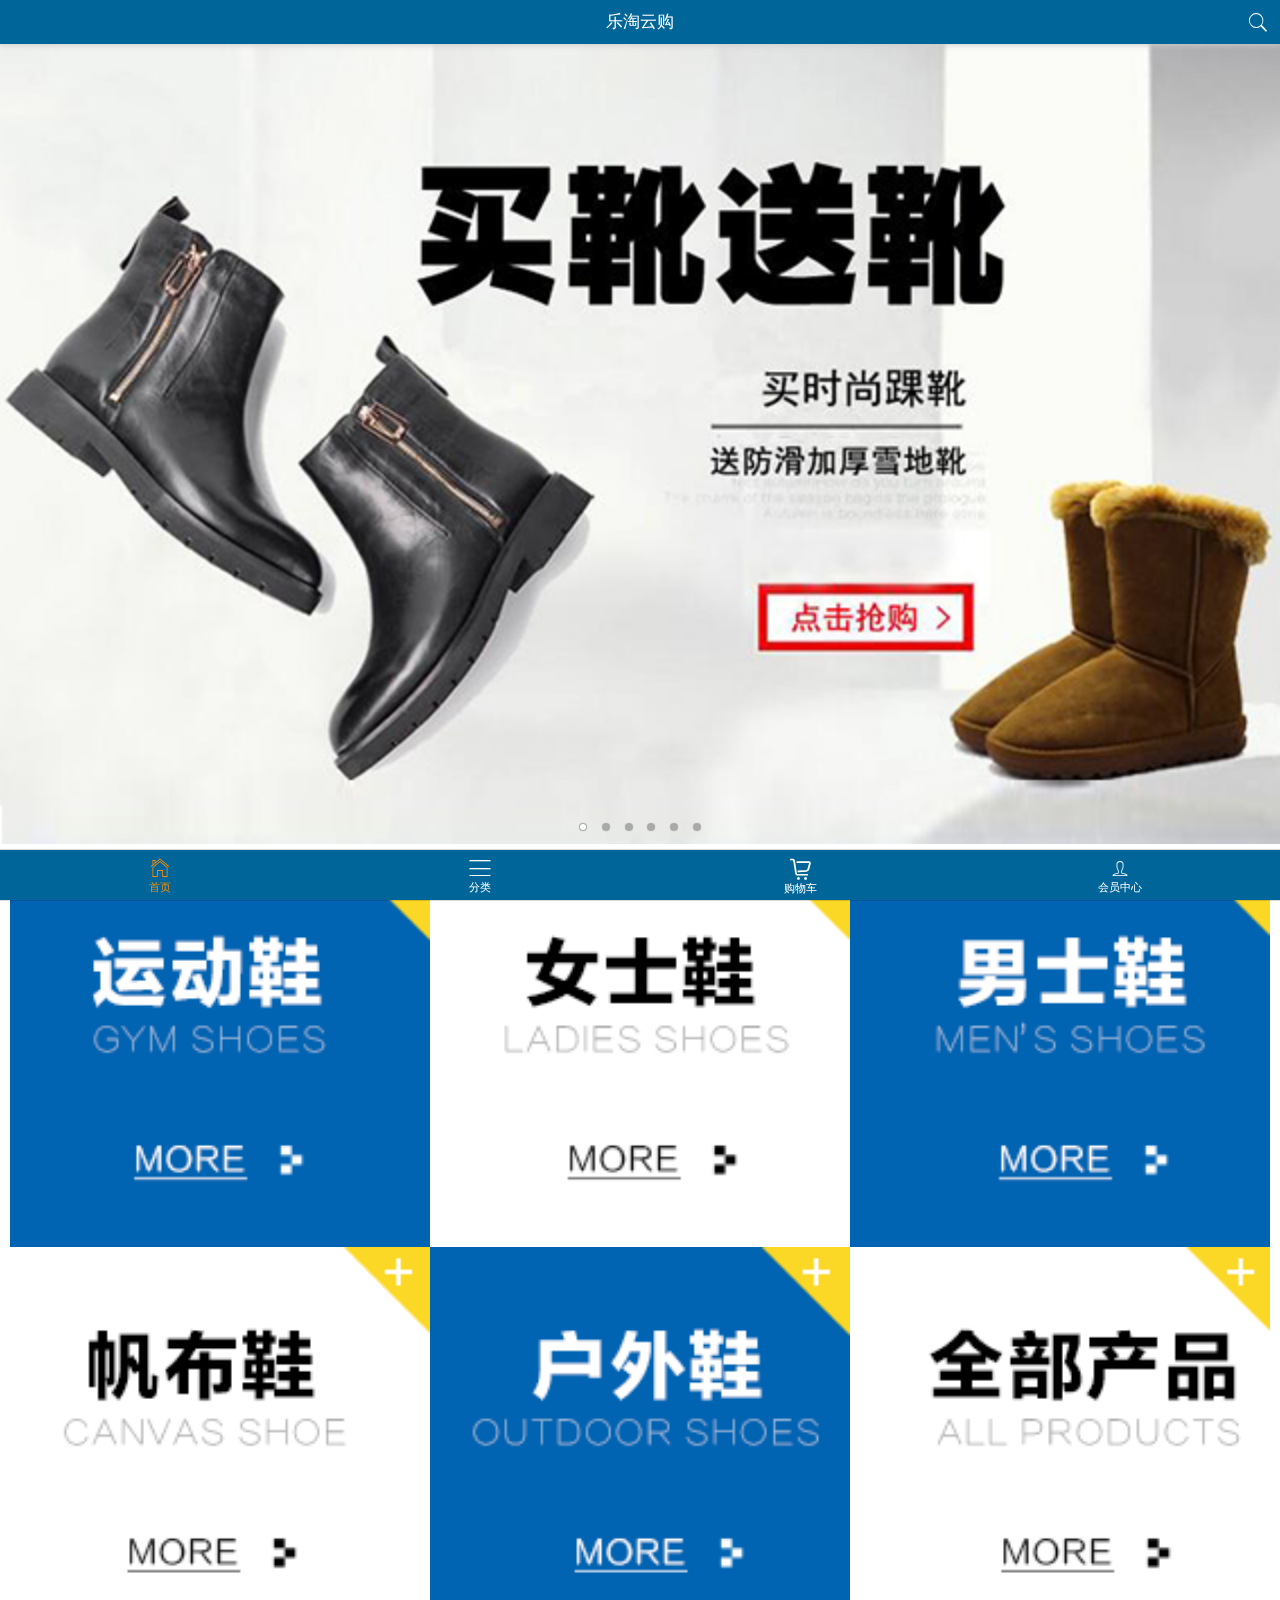
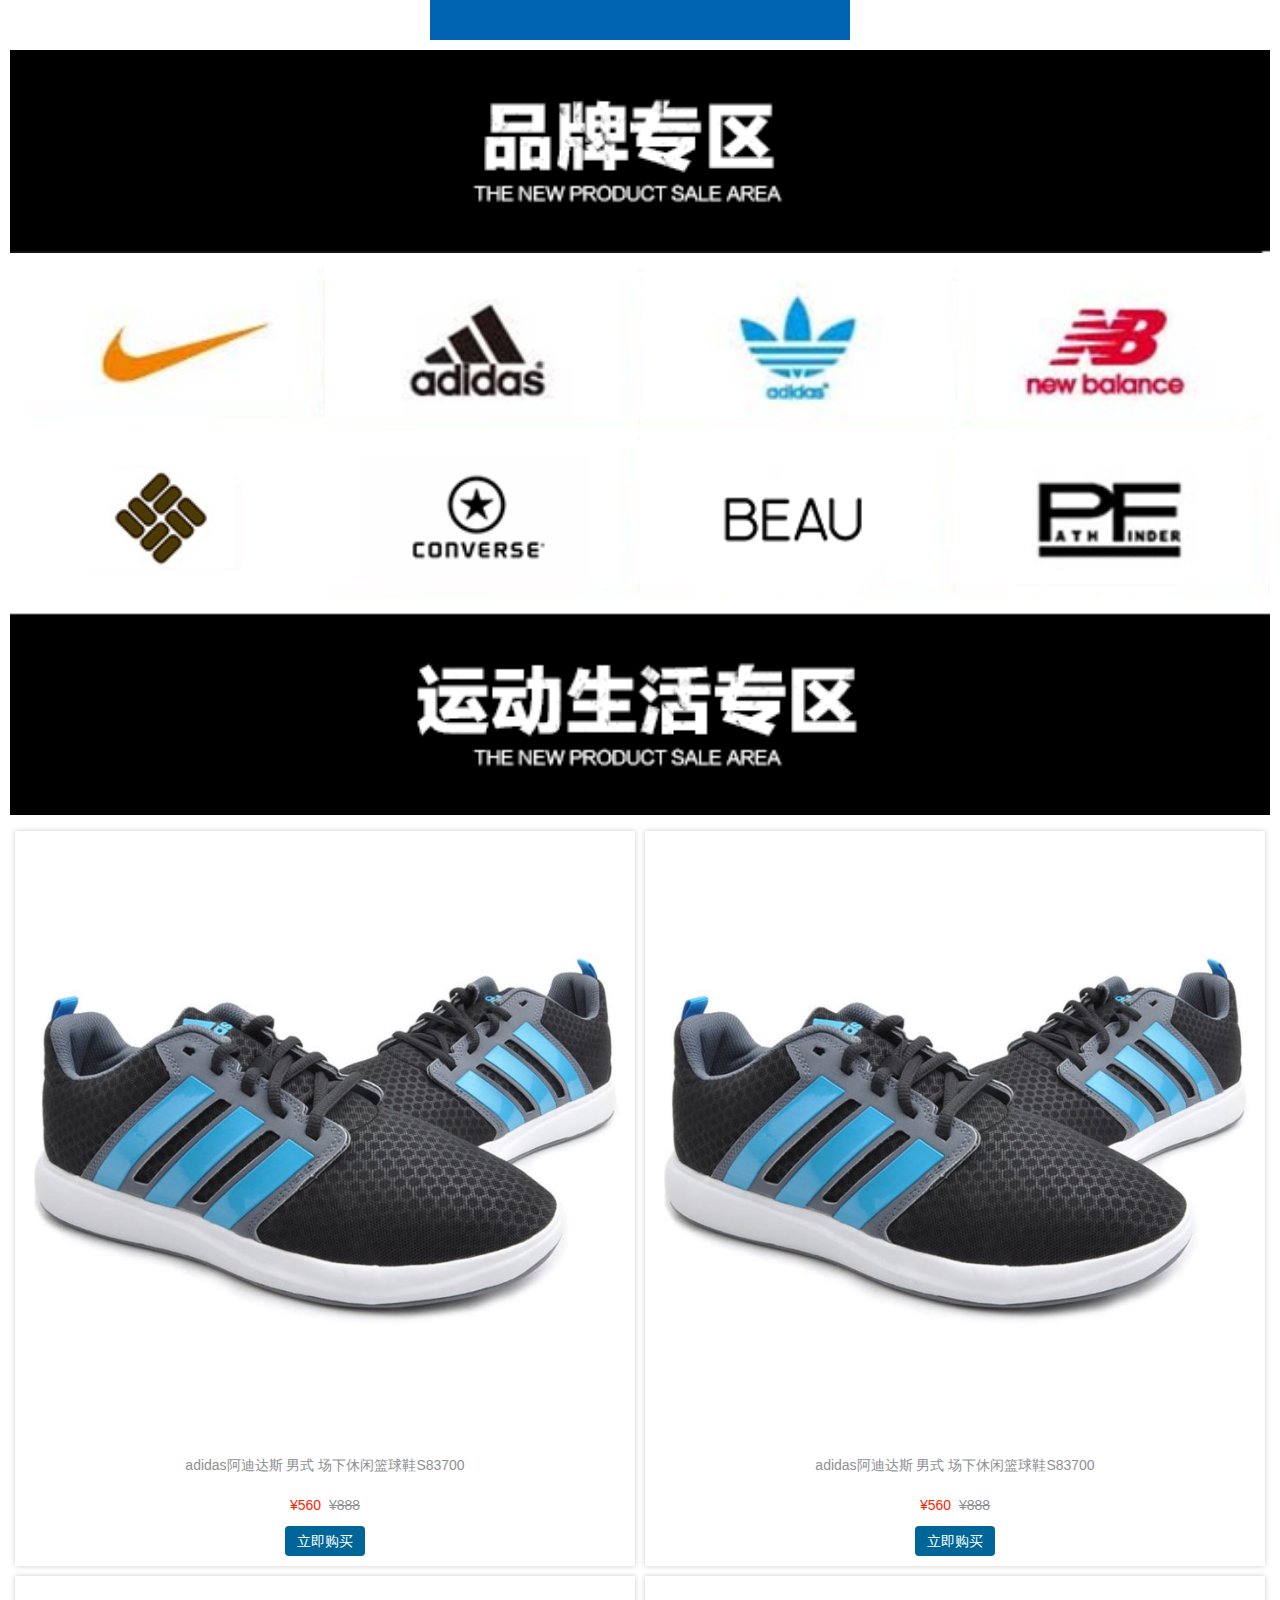
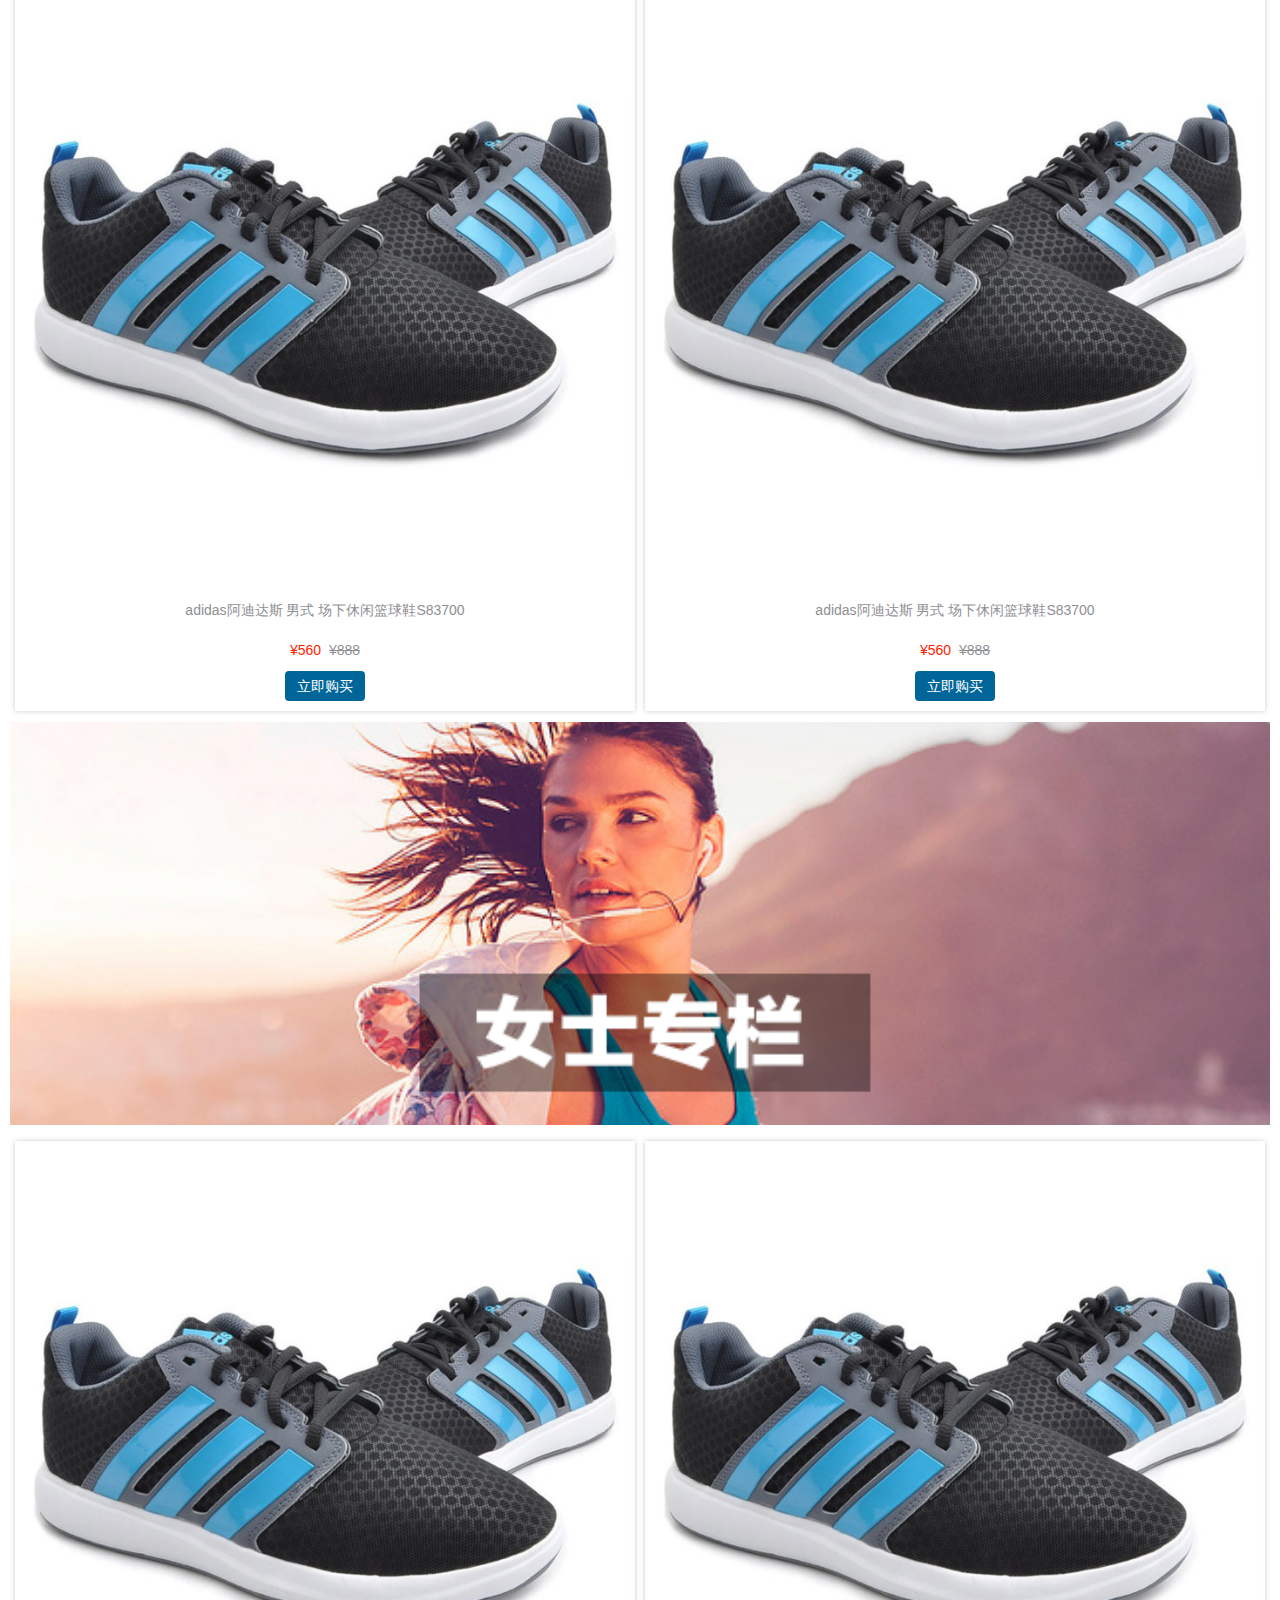
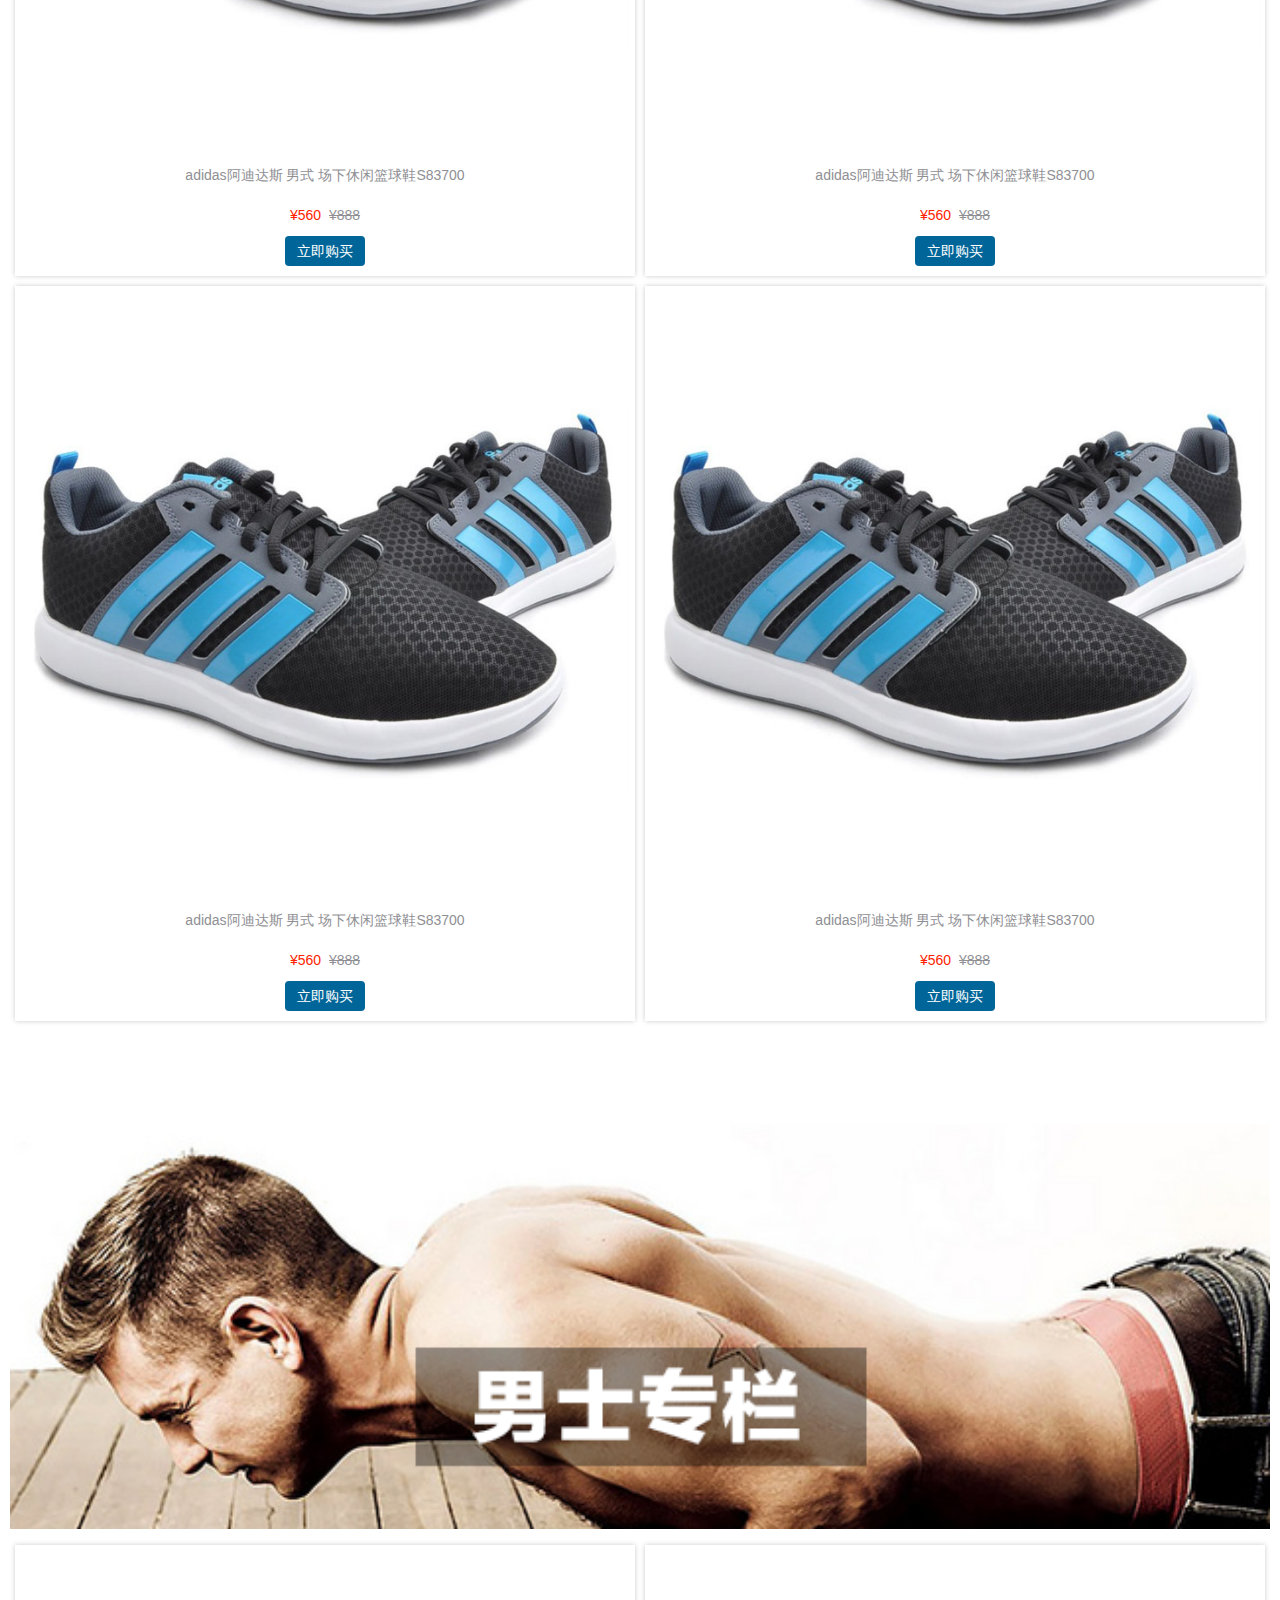
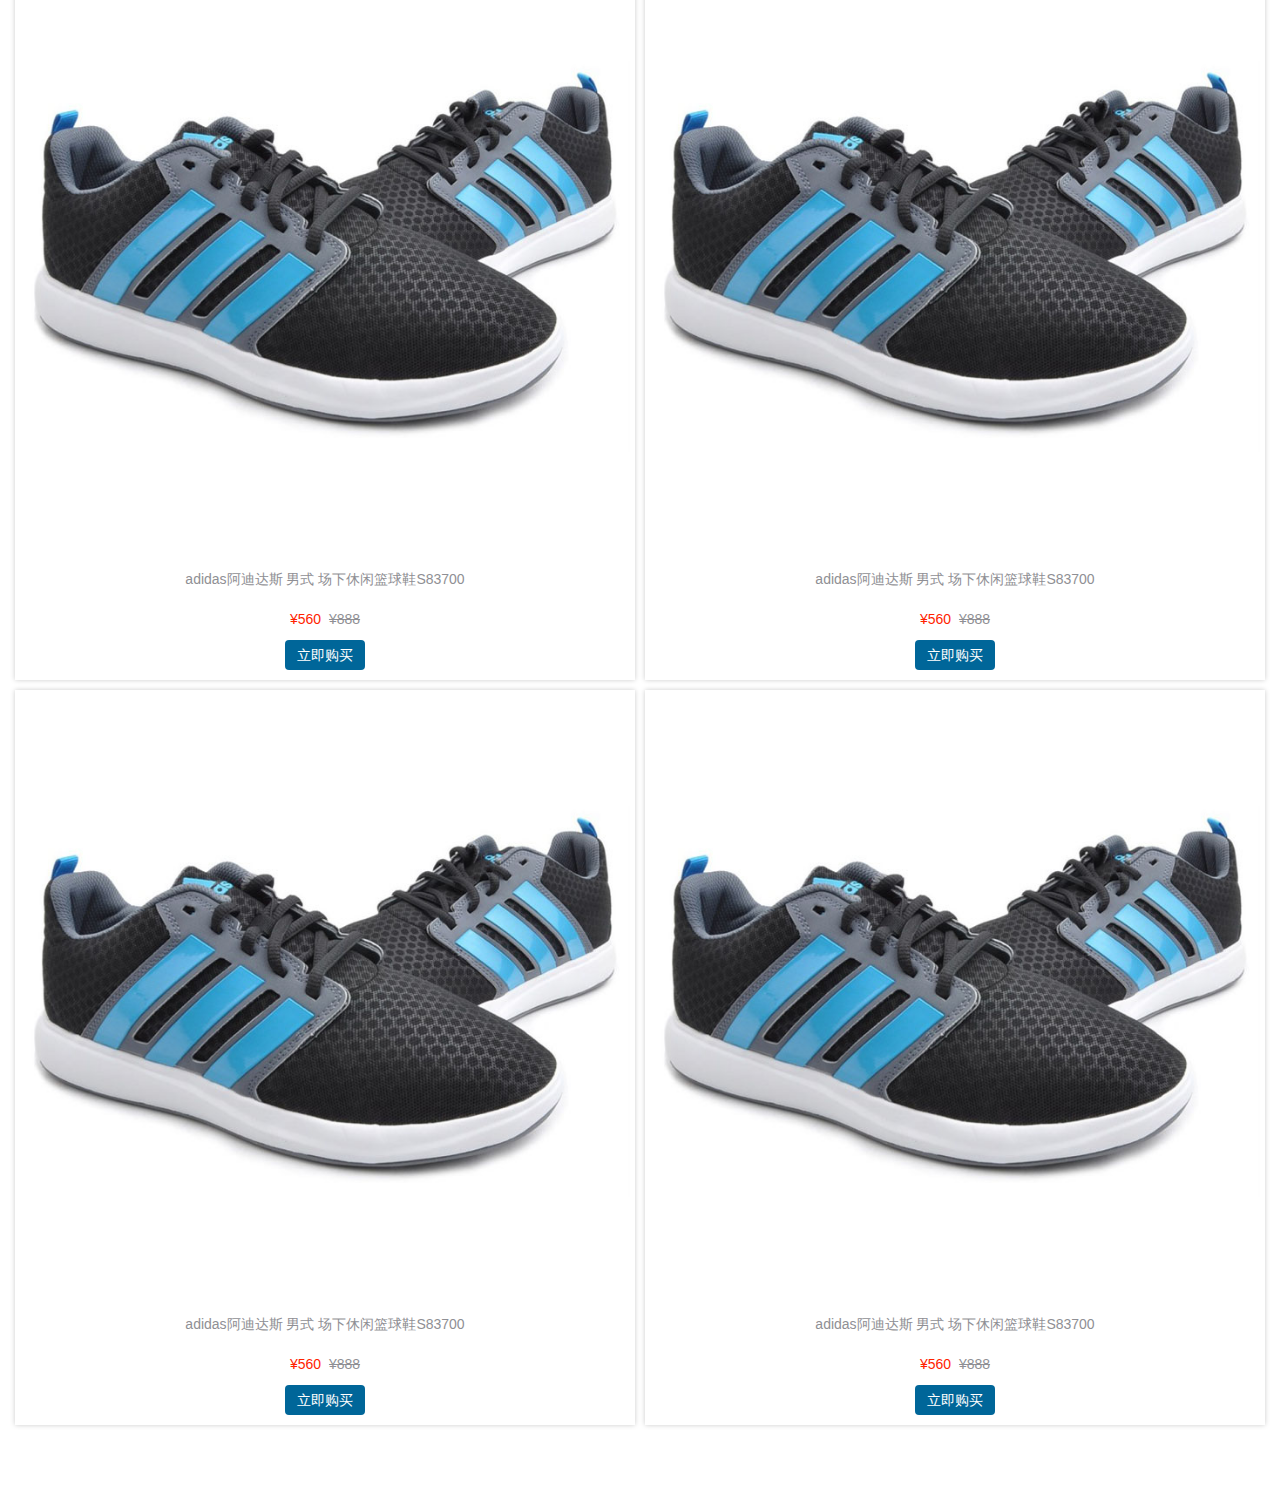
<file: letao-p/public/m/index.html>
<!DOCTYPE html>
<html lang="en">
<head>
	<meta charset="UTF-8">
	<title>Document</title>
	<meta name="viewport" content="width=device-width, user-scalable=no, initial-scale=1.0, maximum-scale=1.0, minimum-scale=1.0">
	<link rel="stylesheet" href="assets/mui/css/mui.min.css">
	<link rel="stylesheet" href="css/base.css">
	<script src="assets/mui/js/mui.min.js"></script>
	<script src="assets/zepto/zepto.min.js"></script>
	<script src="js/public.js"></script>
</head>
<body>
	<header class="mui-bar mui-bar-nav my-header">
		<h1 class="mui-title">乐淘云购</h1>
		<a href="search.html" class="mui-icon mui-icon-search mui-pull-right"></a>
	</header>
	<nav class="mui-bar mui-bar-tab my-footer">
		<a class="mui-tab-item mui-active" href="index.html">
			<span class="mui-icon mui-icon-home"></span>
			<span class="mui-tab-label">首页</span>
		</a>
		<a class="mui-tab-item" href="category.html">
			<span class="mui-icon mui-icon-bars"></span>
			<span class="mui-tab-label">分类</span>
		</a>
		<a class="mui-tab-item" href="cart.html">
			<span class="mui-icon iconfont icon-daohanggouwuche"></span>
			<span class="mui-tab-label">购物车</span>
		</a>
		<a class="mui-tab-item" href="user.html">
			<span class="mui-icon mui-icon-person"></span>
			<span class="mui-tab-label">会员中心</span>
		</a>
	</nav>
	<div class="mui-content">

		<!-- 轮播图 -->
		<div class="mui-slider">
			<div class="mui-slider-group">
				<div class="mui-slider-item">
					<a href="#">
						<img src="images/banner1.png" />
					</a>
				</div>
				<div class="mui-slider-item">
					<a href="#">
						<img src="images/banner2.png" />
					</a>
				</div>
				<div class="mui-slider-item">
					<a href="#">
						<img src="images/banner3.png" />
					</a>
				</div>
				<div class="mui-slider-item">
					<a href="#">
						<img src="images/banner4.png" />
					</a>
				</div>
				<div class="mui-slider-item">
					<a href="#">
						<img src="images/banner5.png" />
					</a>
				</div>
				<div class="mui-slider-item">
					<a href="#">
						<img src="images/banner6.png" />
					</a>
				</div>
			</div>
			<div class="mui-slider-indicator">
				<div class="mui-indicator mui-active"></div>
				<div class="mui-indicator"></div>
				<div class="mui-indicator"></div>
				<div class="mui-indicator"></div>
				<div class="mui-indicator"></div>
				<div class="mui-indicator"></div>
			</div>
		</div>
		<!-- /轮播图 -->

		<!-- 导航链接 -->
		<div class="nav-links mui-clearfix">
			<a href="#">
				<img src="images/nav1.png">
			</a>
			<a href="#">
				<img src="images/nav2.png">
			</a>
			<a href="#">
				<img src="images/nav3.png">
			</a>
			<a href="#">
				<img src="images/nav4.png">
			</a>
			<a href="#">
				<img src="images/nav5.png">
			</a>
			<a href="#">
				<img src="images/nav6.png">
			</a>
		</div>
		<!-- /导航链接 -->

		<!-- 品牌专区 -->
		<div class="brand">
			<img src="images/title0.png" class="title">
			<ul>
				<li><a href=""><img src="images/brand1.png" alt=""></a></li>
				<li><a href=""><img src="images/brand2.png" alt=""></a></li>
				<li><a href=""><img src="images/brand3.png" alt=""></a></li>
				<li><a href=""><img src="images/brand4.png" alt=""></a></li>
				<li><a href=""><img src="images/brand5.png" alt=""></a></li>
				<li><a href=""><img src="images/brand6.png" alt=""></a></li>
				<li><a href=""><img src="images/brand7.png" alt=""></a></li>
				<li><a href=""><img src="images/brand8.png" alt=""></a></li>
			</ul>
		</div>
		<!-- /品牌专区 -->

		<!-- 运动生活专区 -->
		<div class="product">
			<img src="images/title1.png" class="title">
			<ul class="mui-clearfix">
				<li>
					<a href="#">
						<img src="images/product.jpg">
						<span class="name">
							adidas阿迪达斯 男式 场下休闲篮球鞋S83700
						</span>
						<p>
							<span>¥560</span>
							<span>¥888</span>
						</p>
						<span class="buy-now">立即购买</span>
					</a>
				</li>
				<li>
					<a href="#">
						<img src="images/product.jpg">
						<span class="name">
							adidas阿迪达斯 男式 场下休闲篮球鞋S83700
						</span>
						<p>
							<span>¥560</span>
							<span>¥888</span>
						</p>
						<span class="buy-now">立即购买</span>
					</a>
				</li>
				<li>
					<a href="#">
						<img src="images/product.jpg">
						<span class="name">
							adidas阿迪达斯 男式 场下休闲篮球鞋S83700
						</span>
						<p>
							<span>¥560</span>
							<span>¥888</span>
						</p>
						<span class="buy-now">立即购买</span>
					</a>
				</li>
				<li>
					<a href="#">
						<img src="images/product.jpg">
						<span class="name">
							adidas阿迪达斯 男式 场下休闲篮球鞋S83700
						</span>
						<p>
							<span>¥560</span>
							<span>¥888</span>
						</p>
						<span class="buy-now">立即购买</span>
					</a>
				</li>
			</ul>
		</div>
		<!-- /运动生活专区 -->

		<!-- 女士专栏 -->
		<div class="product">
			<img src="images/title2.png" class="title">
			<ul class="mui-clearfix">
				<li>
					<a href="#">
						<img src="images/product.jpg">
						<span class="name">
							adidas阿迪达斯 男式 场下休闲篮球鞋S83700
						</span>
						<p>
							<span>¥560</span>
							<span>¥888</span>
						</p>
						<span class="buy-now">立即购买</span>
					</a>
				</li>
				<li>
					<a href="#">
						<img src="images/product.jpg">
						<span class="name">
							adidas阿迪达斯 男式 场下休闲篮球鞋S83700
						</span>
						<p>
							<span>¥560</span>
							<span>¥888</span>
						</p>
						<span class="buy-now">立即购买</span>
					</a>
				</li>
				<li>
					<a href="#">
						<img src="images/product.jpg">
						<span class="name">
							adidas阿迪达斯 男式 场下休闲篮球鞋S83700
						</span>
						<p>
							<span>¥560</span>
							<span>¥888</span>
						</p>
						<span class="buy-now">立即购买</span>
					</a>
				</li>
				<li>
					<a href="#">
						<img src="images/product.jpg">
						<span class="name">
							adidas阿迪达斯 男式 场下休闲篮球鞋S83700
						</span>
						<p>
							<span>¥560</span>
							<span>¥888</span>
						</p>
						<span class="buy-now">立即购买</span>
					</a>
				</li>
			</ul>
		</div>
		<!-- /女士专栏 -->

		<!-- 男士专栏 -->
		<div class="product">
			<img src="images/title3.png" class="title">
			<ul class="mui-clearfix">
				<li>
					<a href="#">
						<img src="images/product.jpg">
						<span class="name">
							adidas阿迪达斯 男式 场下休闲篮球鞋S83700
						</span>
						<p>
							<span>¥560</span>
							<span>¥888</span>
						</p>
						<span class="buy-now">立即购买</span>
					</a>
				</li>
				<li>
					<a href="#">
						<img src="images/product.jpg">
						<span class="name">
							adidas阿迪达斯 男式 场下休闲篮球鞋S83700
						</span>
						<p>
							<span>¥560</span>
							<span>¥888</span>
						</p>
						<span class="buy-now">立即购买</span>
					</a>
				</li>
				<li>
					<a href="#">
						<img src="images/product.jpg">
						<span class="name">
							adidas阿迪达斯 男式 场下休闲篮球鞋S83700
						</span>
						<p>
							<span>¥560</span>
							<span>¥888</span>
						</p>
						<span class="buy-now">立即购买</span>
					</a>
				</li>
				<li>
					<a href="#">
						<img src="images/product.jpg">
						<span class="name">
							adidas阿迪达斯 男式 场下休闲篮球鞋S83700
						</span>
						<p>
							<span>¥560</span>
							<span>¥888</span>
						</p>
						<span class="buy-now">立即购买</span>
					</a>
				</li>
			</ul>
		</div>
		<!-- /男士专栏 -->
	</div>
</body>
</html>
</file>
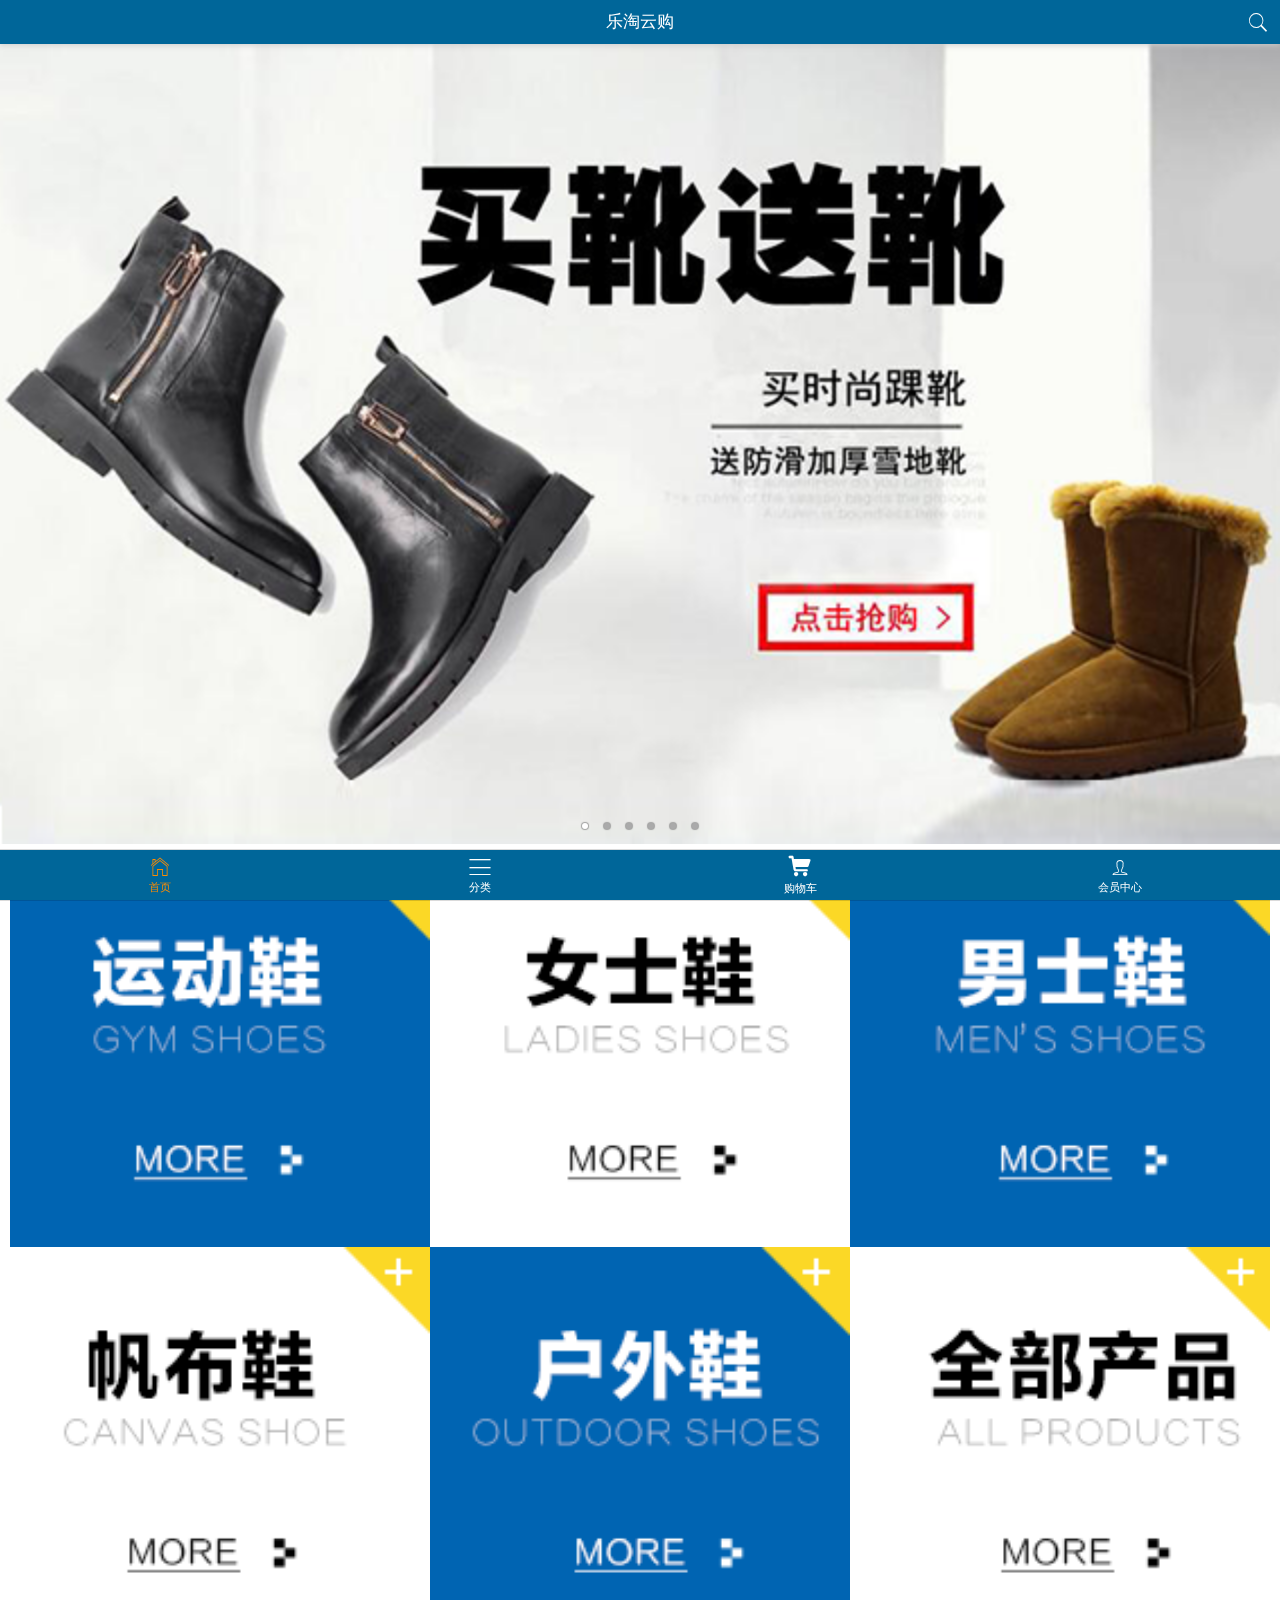
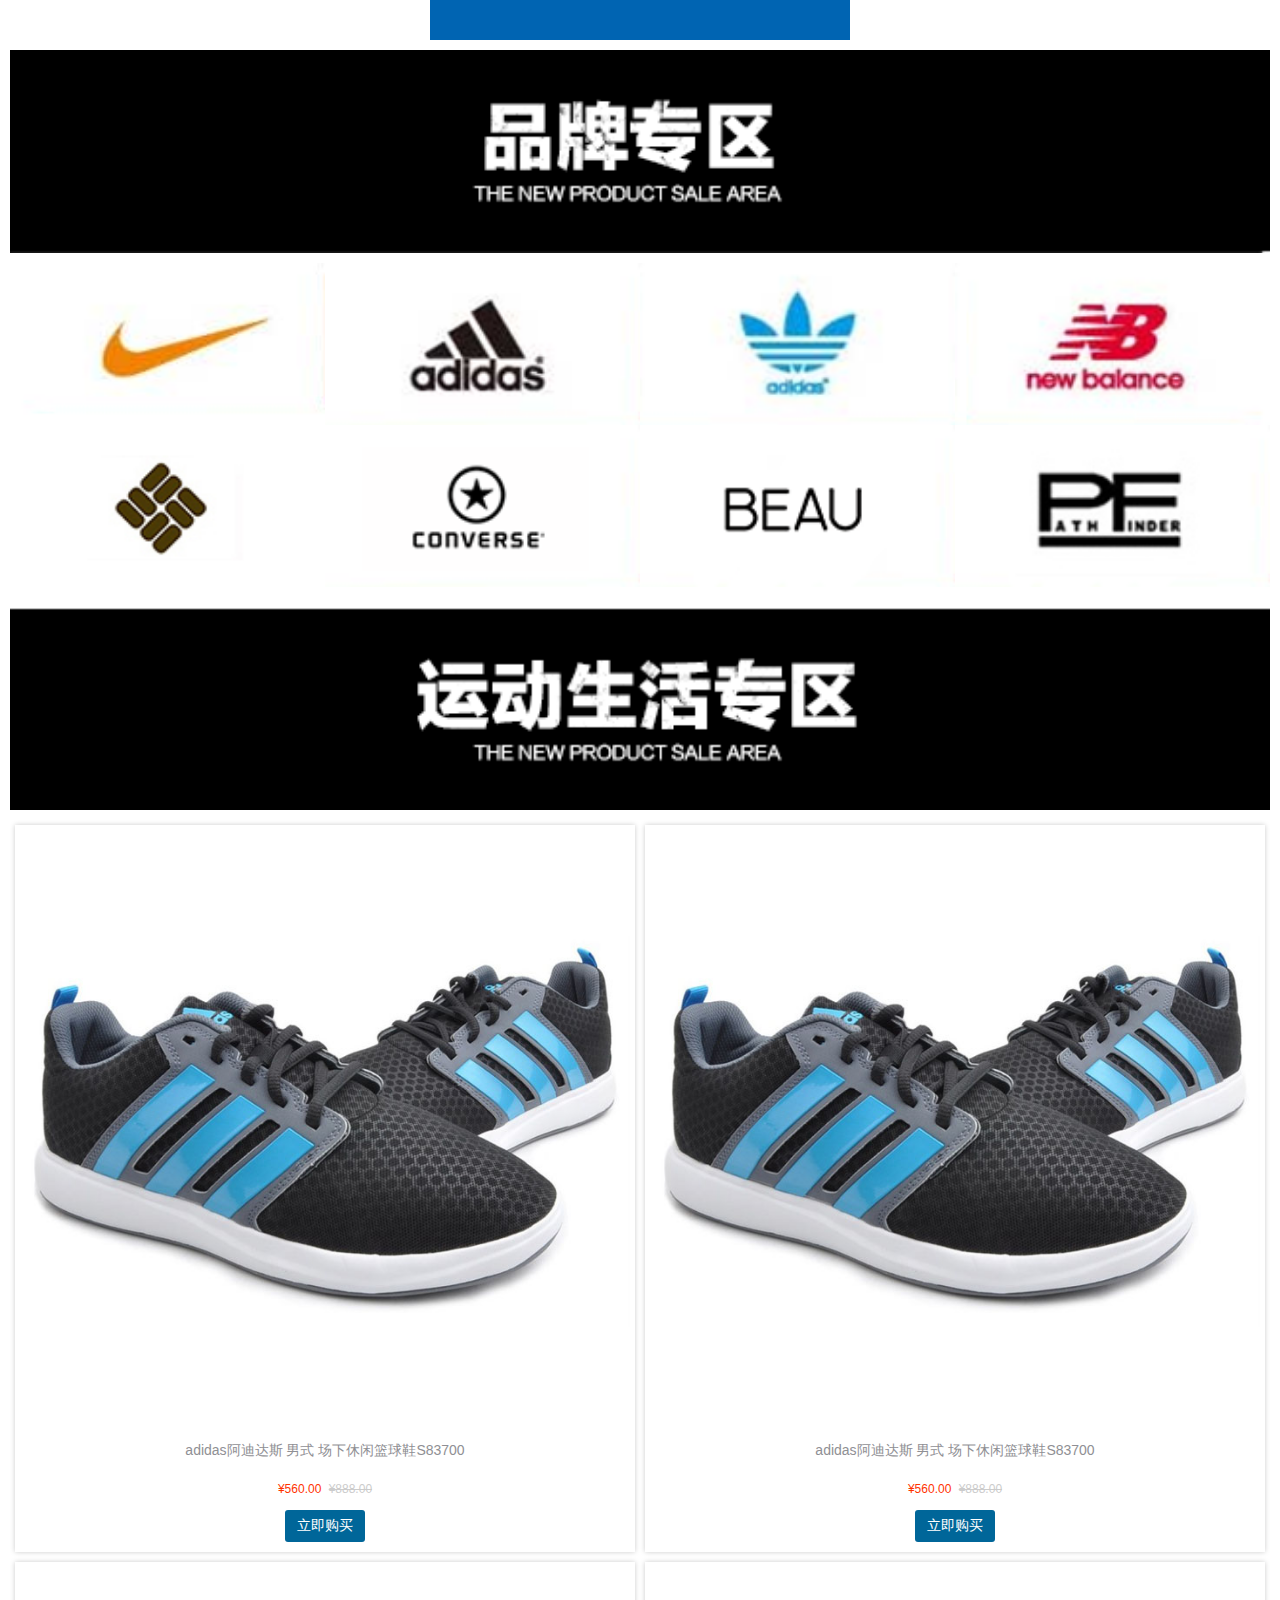
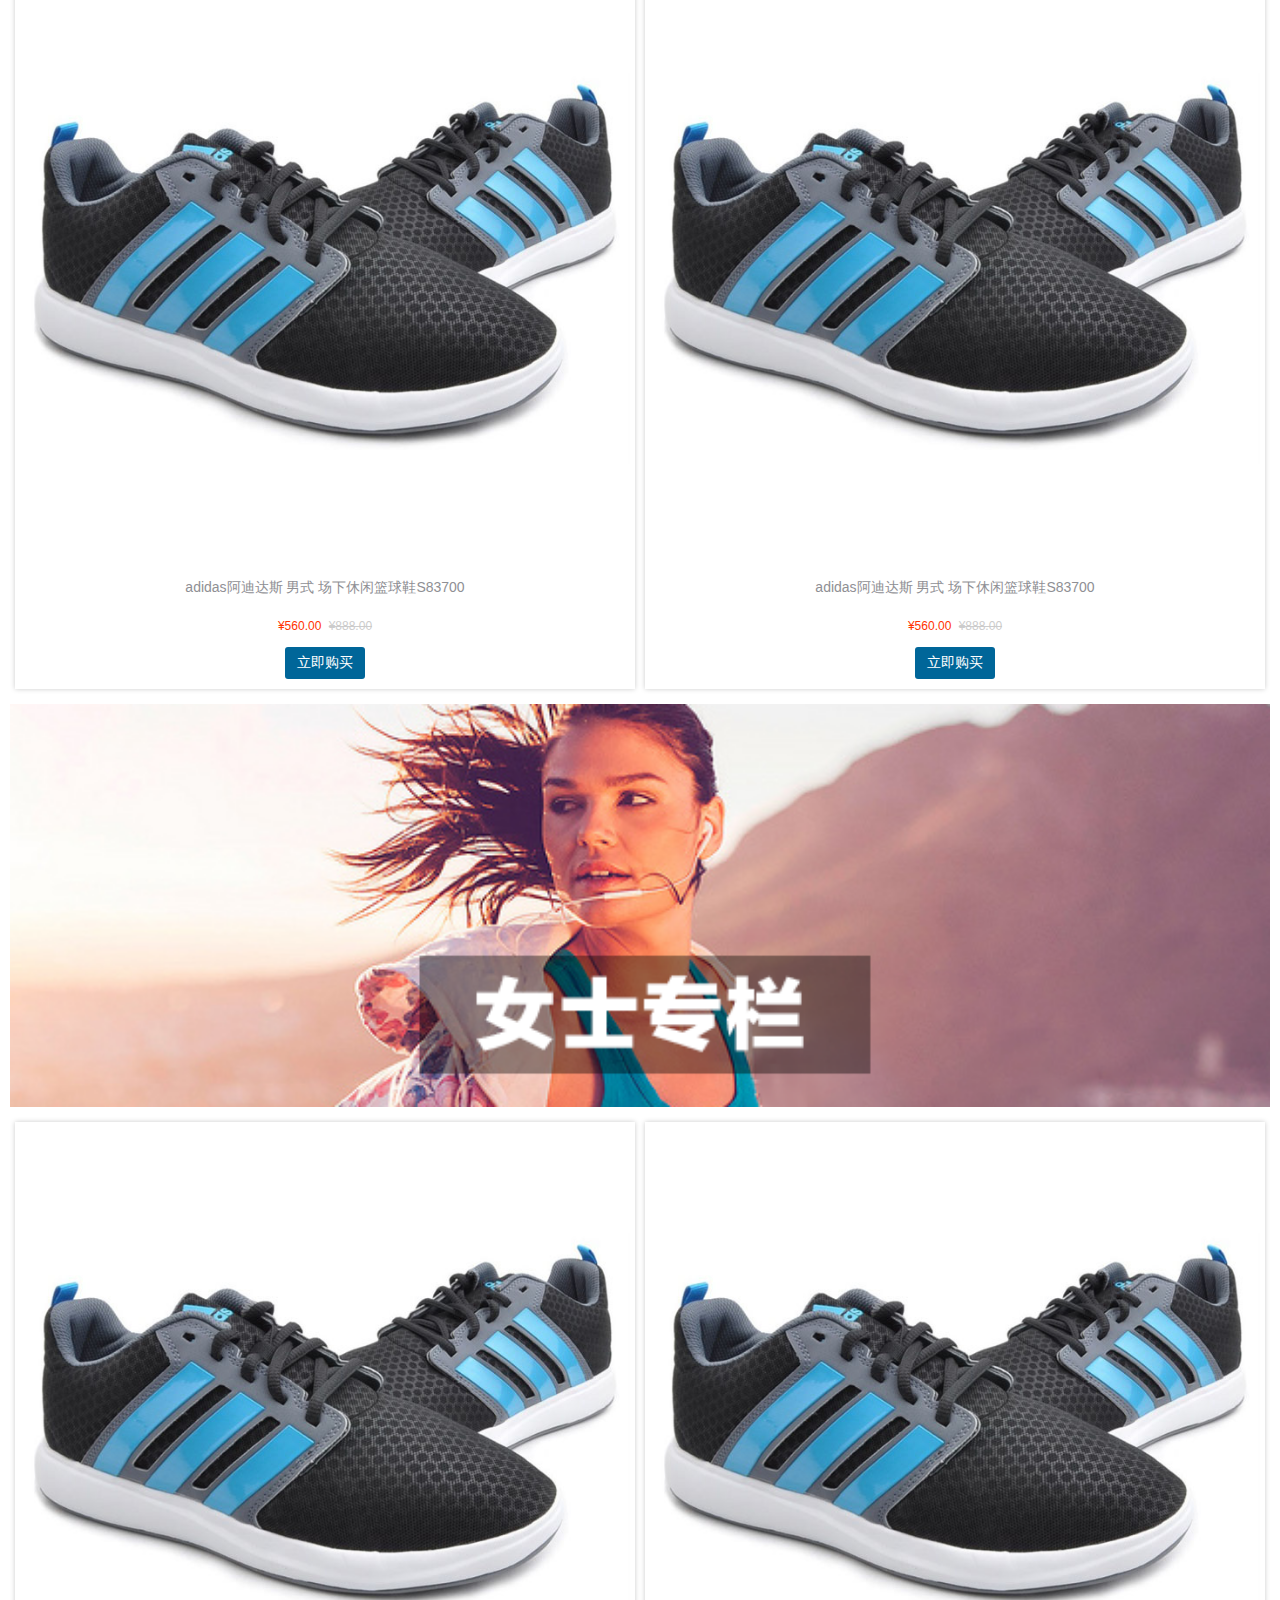
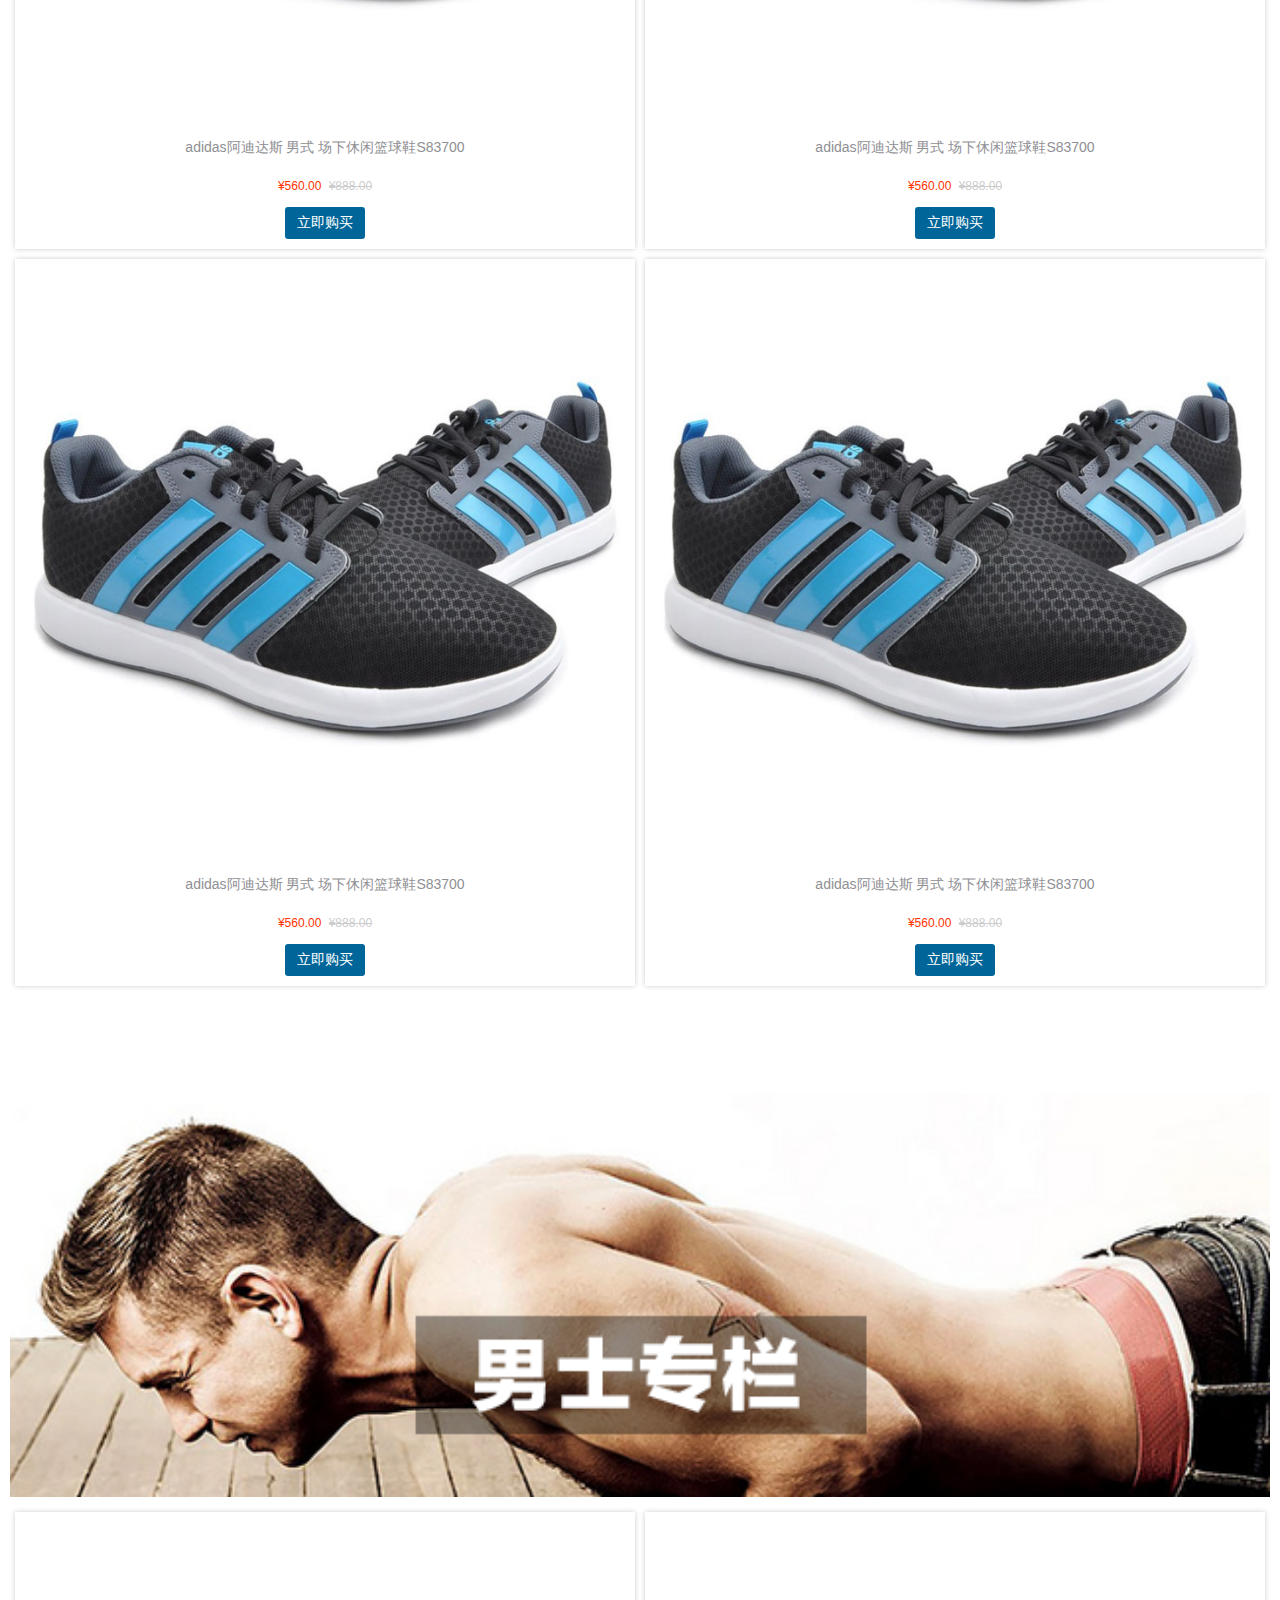
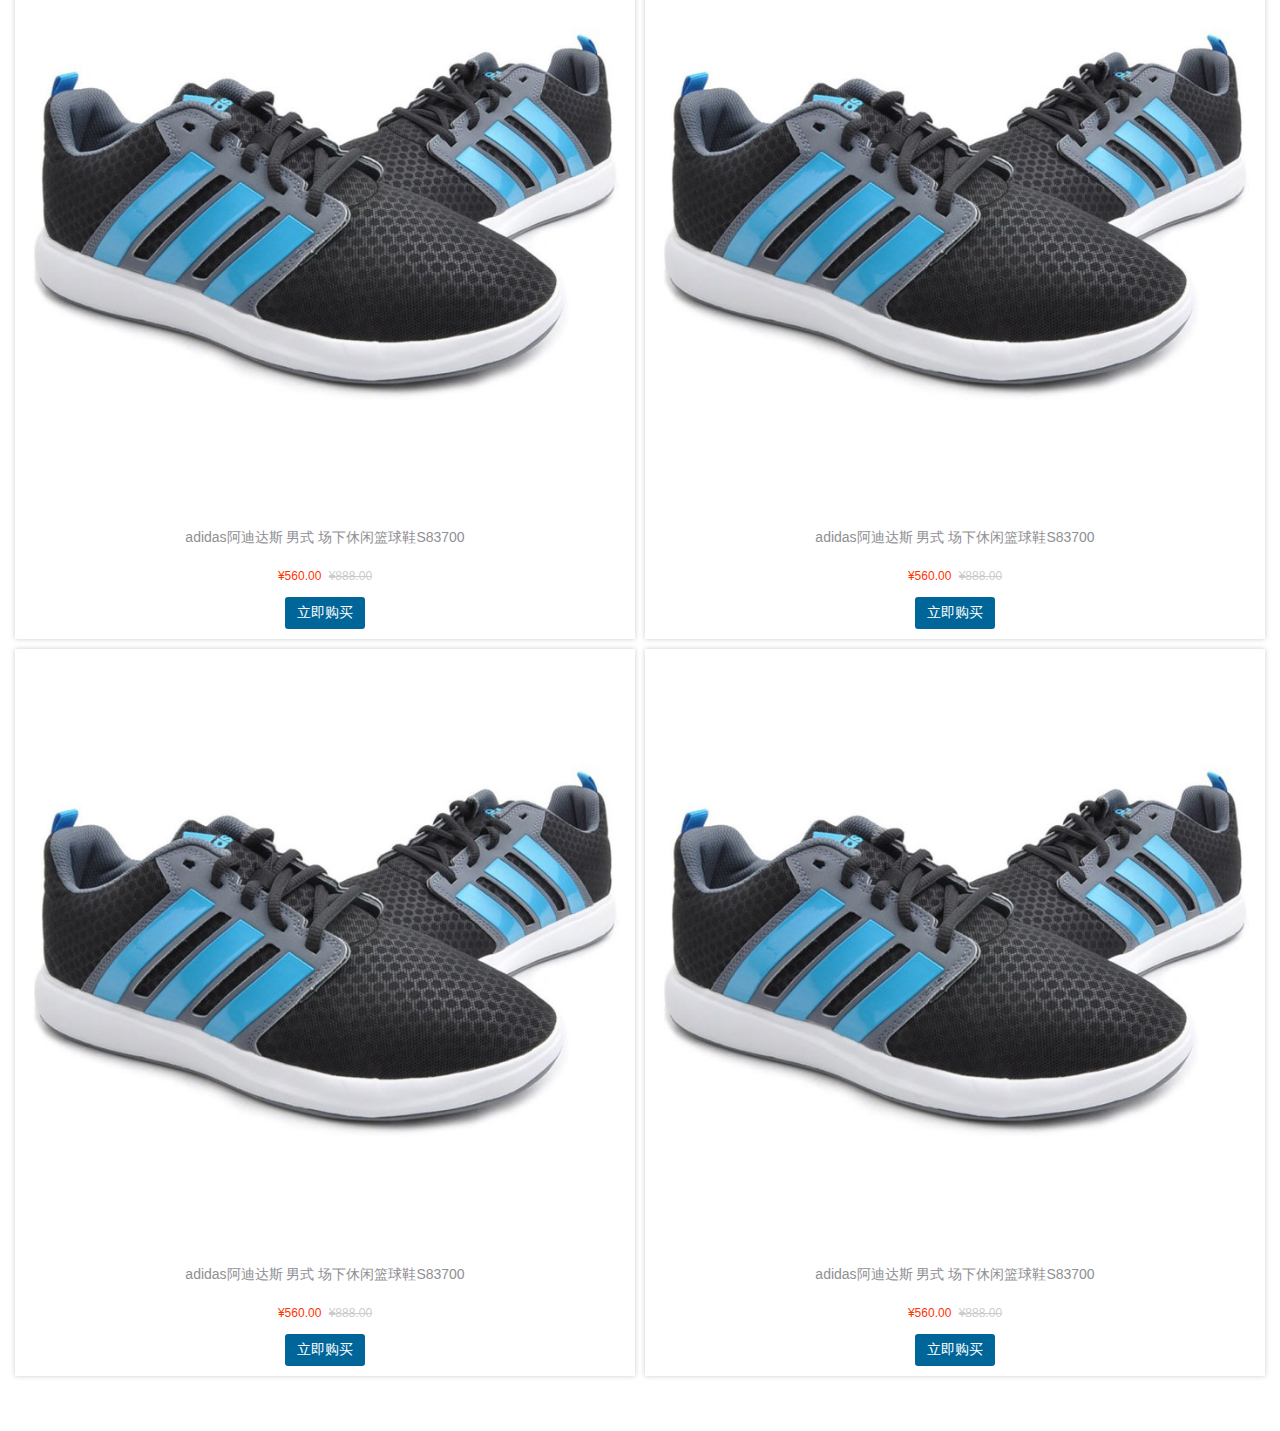
<file: letao-p/public/mobile/index.html>
<!DOCTYPE html>
<html lang="en">
<head>
	<meta charset="UTF-8">
	<title>Document</title>
	<meta name="viewport" content="width=device-width, user-scalable=no, initial-scale=1.0, maximum-scale=1.0, minimum-scale=1.0">
	<link rel="stylesheet" href="assets/mui/css/mui.min.css">
	<link rel="stylesheet" href="assets/mui/css/iconfont.css">
	<link rel="stylesheet" href="css/base.css">
	<link rel="stylesheet" href="css/index.css">
	<script src="assets/zepto/zepto.min.js"></script>
	<script src="assets/mui/js/mui.min.js"></script>
	<script src="js/common.js"></script>
</head>
<body>

	<header class="mui-bar mui-bar-nav header">
		<h1 class="mui-title">乐淘云购</h1>
		<a href="search.html" class="mui-icon mui-icon-search mui-pull-right"></a>
	</header>
	<nav class="mui-bar mui-bar-tab footer">
		<a class="mui-tab-item mui-active" href="index.html">
			<span class="mui-icon mui-icon-home"></span>
			<span class="mui-tab-label">首页</span>
		</a>
		<a class="mui-tab-item" href="category.html">
			<span class="mui-icon mui-icon-bars"></span>
			<span class="mui-tab-label">分类</span>
		</a>
		<a class="mui-tab-item" href="cart.html">
			<span class="mui-icon iconfont icon-gouwuche"></span>
			<span class="mui-tab-label">购物车</span>
		</a>
		<a class="mui-tab-item" href="user.html">
			<span class="mui-icon mui-icon-person"></span>
			<span class="mui-tab-label">会员中心</span>
		</a>
	</nav>
	<div class="mui-content">
		<div class="mui-slider">
			<div class="mui-slider-group mui-slider-loop">
				<div class="mui-slider-item">
					<a href="#"><img src="images/banner6.png" /></a>
				</div>
				<div class="mui-slider-item">
					<a href="#"><img src="images/banner1.png" /></a>
				</div>
				<div class="mui-slider-item">
					<a href="#"><img src="images/banner2.png" /></a>
				</div>
				<div class="mui-slider-item">
					<a href="#"><img src="images/banner3.png" /></a>
				</div>
				<div class="mui-slider-item">
					<a href="#"><img src="images/banner4.png" /></a>
				</div>
				<div class="mui-slider-item">
					<a href="#"><img src="images/banner5.png" /></a>
				</div>
				<div class="mui-slider-item">
					<a href="#"><img src="images/banner6.png" /></a>
				</div>
				<div class="mui-slider-item">
					<a href="#"><img src="images/banner1.png" /></a>
				</div>
			</div>
			<div class="mui-slider-indicator indicator">
			    <div class="mui-indicator mui-active"></div>
			    <div class="mui-indicator"></div>
			    <div class="mui-indicator"></div>
			    <div class="mui-indicator"></div>
			    <div class="mui-indicator"></div>
			    <div class="mui-indicator"></div>
			</div>
		</div>
		<div class="nav-link mui-clearfix">
			<a href="#"><img src="images/nav1.png"></a>
			<a href="#"><img src="images/nav2.png"></a>
			<a href="#"><img src="images/nav3.png"></a>
			<a href="#"><img src="images/nav4.png"></a>
			<a href="#"><img src="images/nav5.png"></a>
			<a href="#"><img src="images/nav6.png"></a>
		</div>
		<div class="brand">
			<img src="images/title0.png" class="title">
			<ul class="list mui-clearfix">
				<li>
					<a href="#">
						<img src="images/brand1.png">
					</a>
				</li>
				<li>
					<a href="#">
						<img src="images/brand2.png">
					</a>
				</li>
				<li>
					<a href="#">
						<img src="images/brand3.png">
					</a>
				</li>
				<li>
					<a href="#">
						<img src="images/brand4.png">
					</a>
				</li>
				<li>
					<a href="#">
						<img src="images/brand5.png">
					</a>
				</li>
				<li>
					<a href="#">
						<img src="images/brand6.png">
					</a>
				</li>
				<li>
					<a href="#">
						<img src="images/brand7.png">
					</a>
				</li>
				<li>
					<a href="#">
						<img src="images/brand8.png">
					</a>
				</li>
			</ul>
		</div>
		<div class="product">
			<img src="images/title1.png" class="title">
			<ul class="list mui-clearfix">
				<li>
					<a href="#">
						<img src="images/product.jpg">
						<span class="name">
							adidas阿迪达斯 男式 场下休闲篮球鞋S83700
						</span>
						<p>
							<span>¥560.00</span>
							<span>¥888.00</span>
						</p>
						<button class="buy-now">立即购买</button>
					</a>
				</li>
				<li>
					<a href="#">
						<img src="images/product.jpg">
						<span class="name">
							adidas阿迪达斯 男式 场下休闲篮球鞋S83700
						</span>
						<p>
							<span>¥560.00</span>
							<span>¥888.00</span>
						</p>
						<button class="buy-now">立即购买</button>
					</a>
				</li>
				<li>
					<a href="#">
						<img src="images/product.jpg">
						<span class="name">
							adidas阿迪达斯 男式 场下休闲篮球鞋S83700
						</span>
						<p>
							<span>¥560.00</span>
							<span>¥888.00</span>
						</p>
						<button class="buy-now">立即购买</button>
					</a>
				</li>
				<li>
					<a href="#">
						<img src="images/product.jpg">
						<span class="name">
							adidas阿迪达斯 男式 场下休闲篮球鞋S83700
						</span>
						<p>
							<span>¥560.00</span>
							<span>¥888.00</span>
						</p>
						<button class="buy-now">立即购买</button>
					</a>
				</li>
			</ul>
		</div>
		<div class="product">
			<img src="images/title2.png" class="title">
			<ul class="list mui-clearfix">
				<li>
					<a href="#">
						<img src="images/product.jpg">
						<span class="name">
							adidas阿迪达斯 男式 场下休闲篮球鞋S83700
						</span>
						<p>
							<span>¥560.00</span>
							<span>¥888.00</span>
						</p>
						<button class="buy-now">立即购买</button>
					</a>
				</li>
				<li>
					<a href="#">
						<img src="images/product.jpg">
						<span class="name">
							adidas阿迪达斯 男式 场下休闲篮球鞋S83700
						</span>
						<p>
							<span>¥560.00</span>
							<span>¥888.00</span>
						</p>
						<button class="buy-now">立即购买</button>
					</a>
				</li>
				<li>
					<a href="#">
						<img src="images/product.jpg">
						<span class="name">
							adidas阿迪达斯 男式 场下休闲篮球鞋S83700
						</span>
						<p>
							<span>¥560.00</span>
							<span>¥888.00</span>
						</p>
						<button class="buy-now">立即购买</button>
					</a>
				</li>
				<li>
					<a href="#">
						<img src="images/product.jpg">
						<span class="name">
							adidas阿迪达斯 男式 场下休闲篮球鞋S83700
						</span>
						<p>
							<span>¥560.00</span>
							<span>¥888.00</span>
						</p>
						<button class="buy-now">立即购买</button>
					</a>
				</li>
			</ul>
		</div>
		<div class="product">
			<img src="images/title3.png" class="title">
			<ul class="list mui-clearfix">
				<li>
					<a href="#">
						<img src="images/product.jpg">
						<span class="name">
							adidas阿迪达斯 男式 场下休闲篮球鞋S83700
						</span>
						<p>
							<span>¥560.00</span>
							<span>¥888.00</span>
						</p>
						<button class="buy-now">立即购买</button>
					</a>
				</li>
				<li>
					<a href="#">
						<img src="images/product.jpg">
						<span class="name">
							adidas阿迪达斯 男式 场下休闲篮球鞋S83700
						</span>
						<p>
							<span>¥560.00</span>
							<span>¥888.00</span>
						</p>
						<button class="buy-now">立即购买</button>
					</a>
				</li>
				<li>
					<a href="#">
						<img src="images/product.jpg">
						<span class="name">
							adidas阿迪达斯 男式 场下休闲篮球鞋S83700
						</span>
						<p>
							<span>¥560.00</span>
							<span>¥888.00</span>
						</p>
						<button class="buy-now">立即购买</button>
					</a>
				</li>
				<li>
					<a href="#">
						<img src="images/product.jpg">
						<span class="name">
							adidas阿迪达斯 男式 场下休闲篮球鞋S83700
						</span>
						<p>
							<span>¥560.00</span>
							<span>¥888.00</span>
						</p>
						<button class="buy-now">立即购买</button>
					</a>
				</li>
			</ul>
		</div>
	</div>
</body>
</html>
</file>
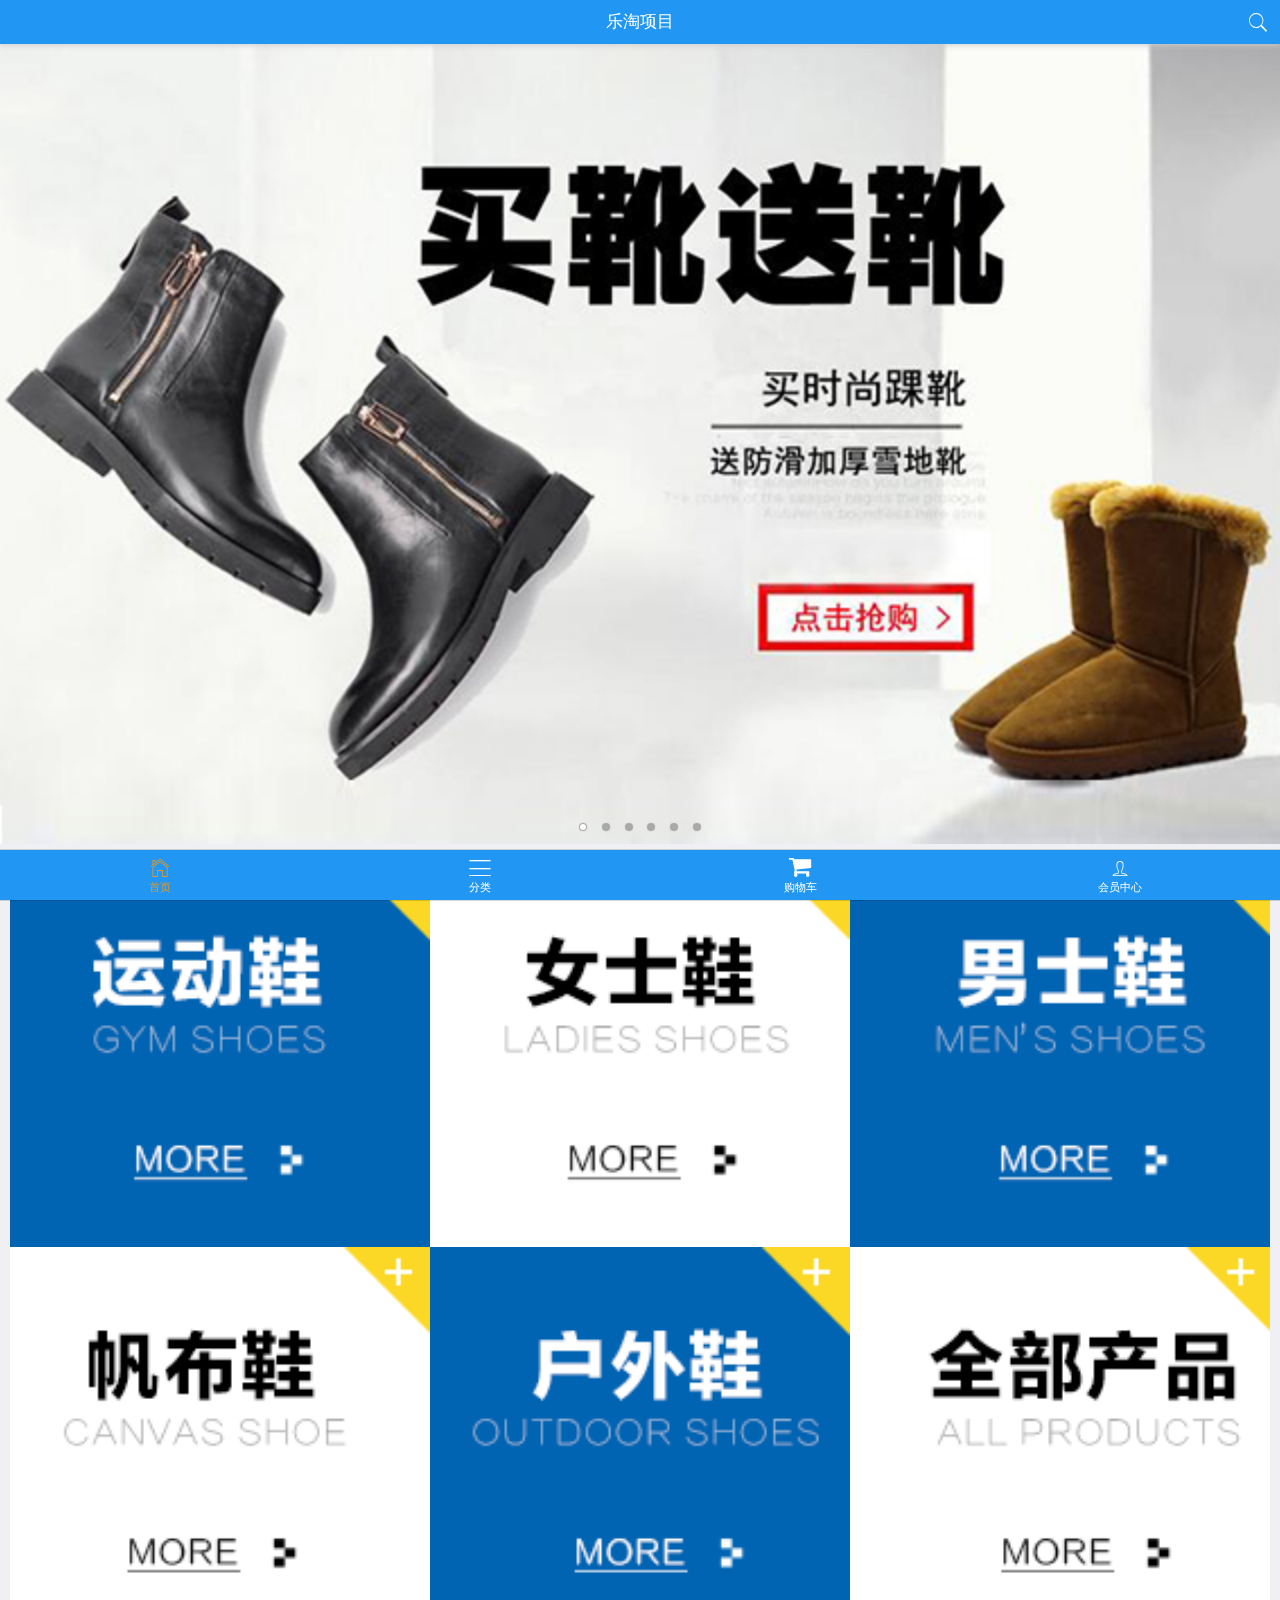
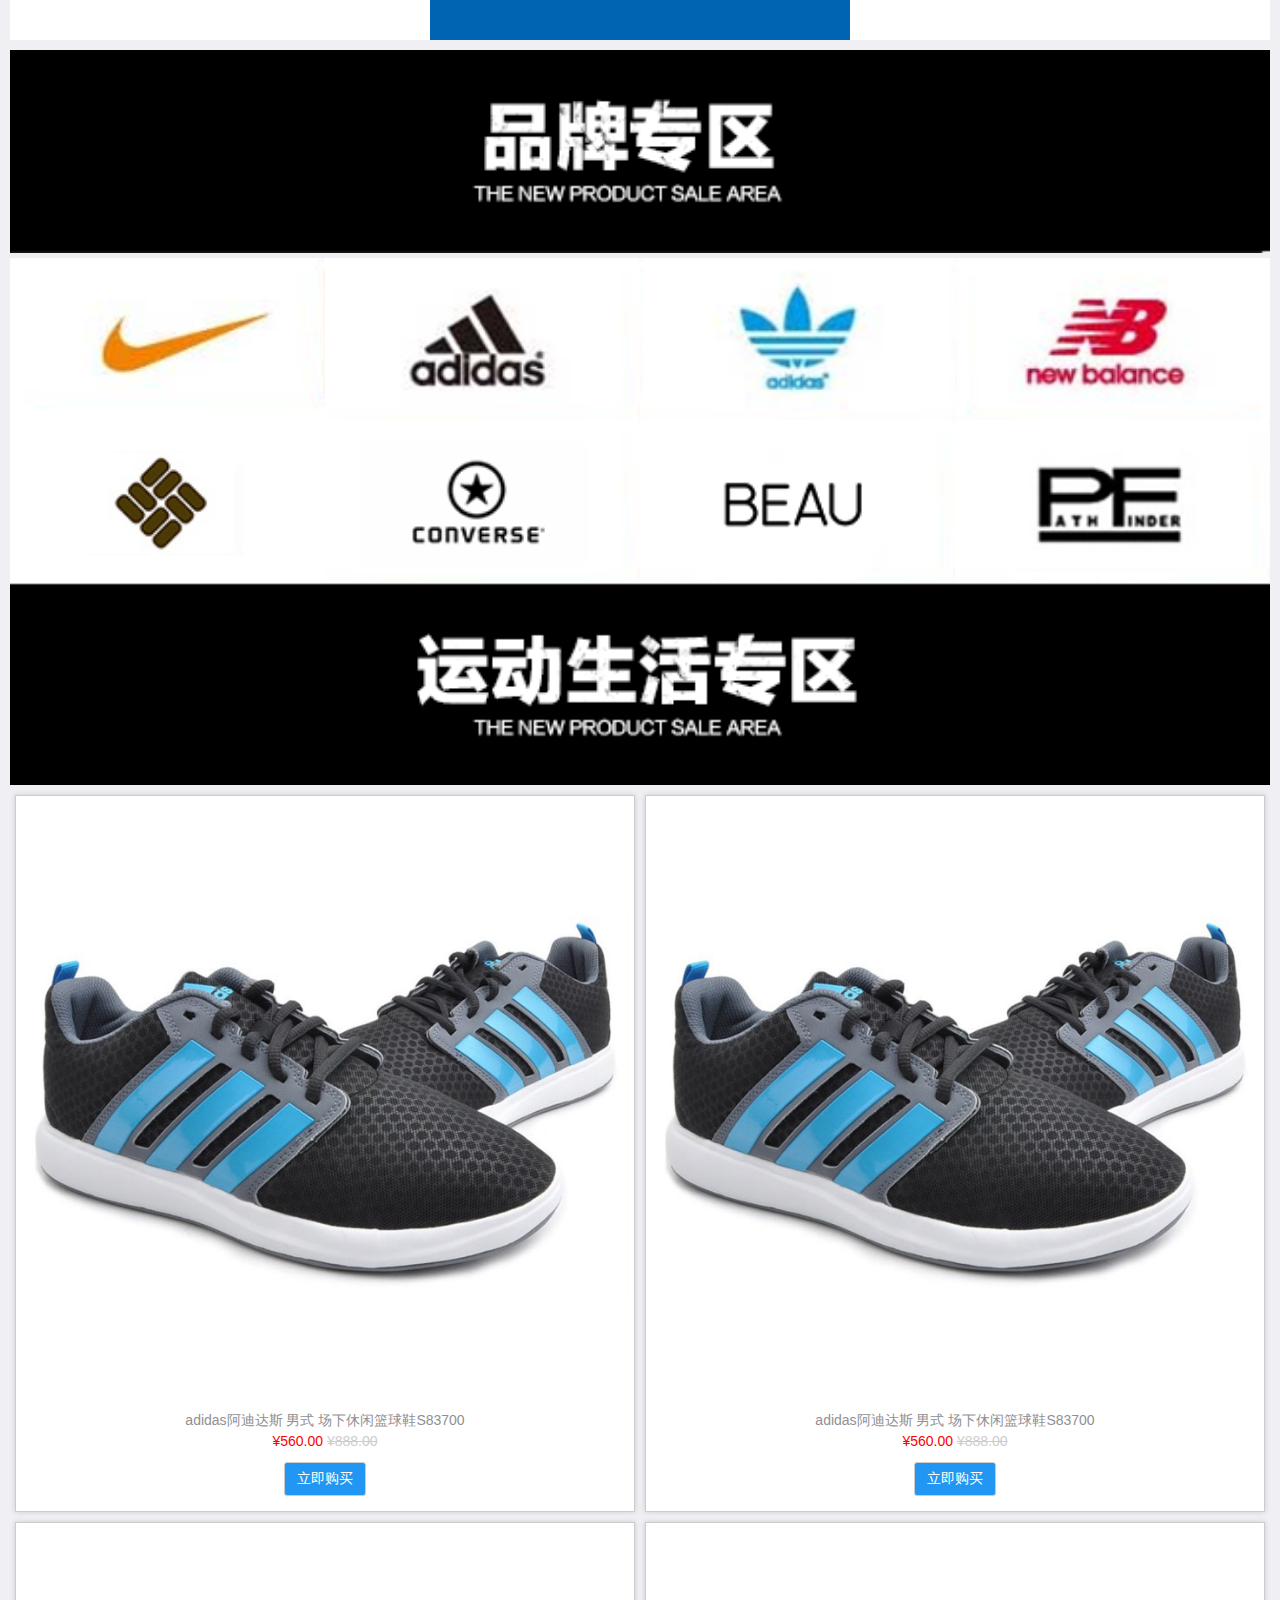
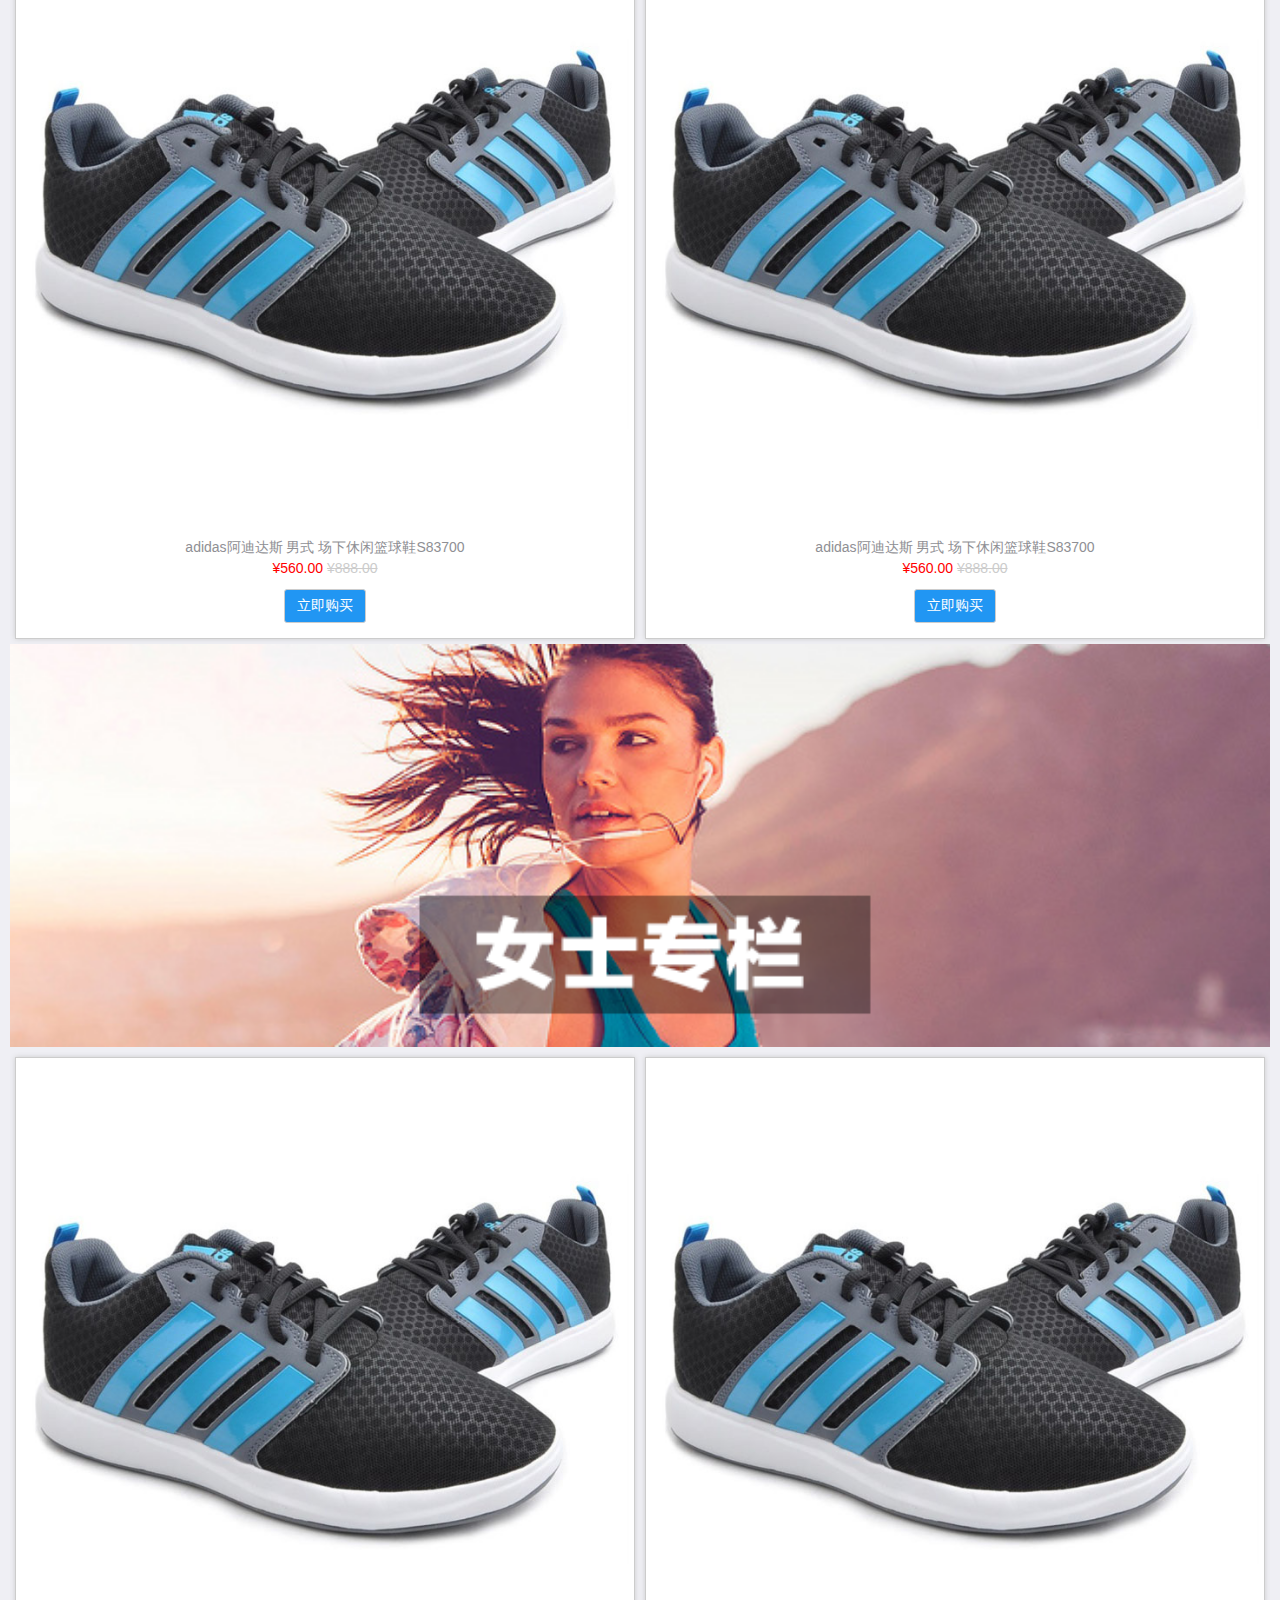
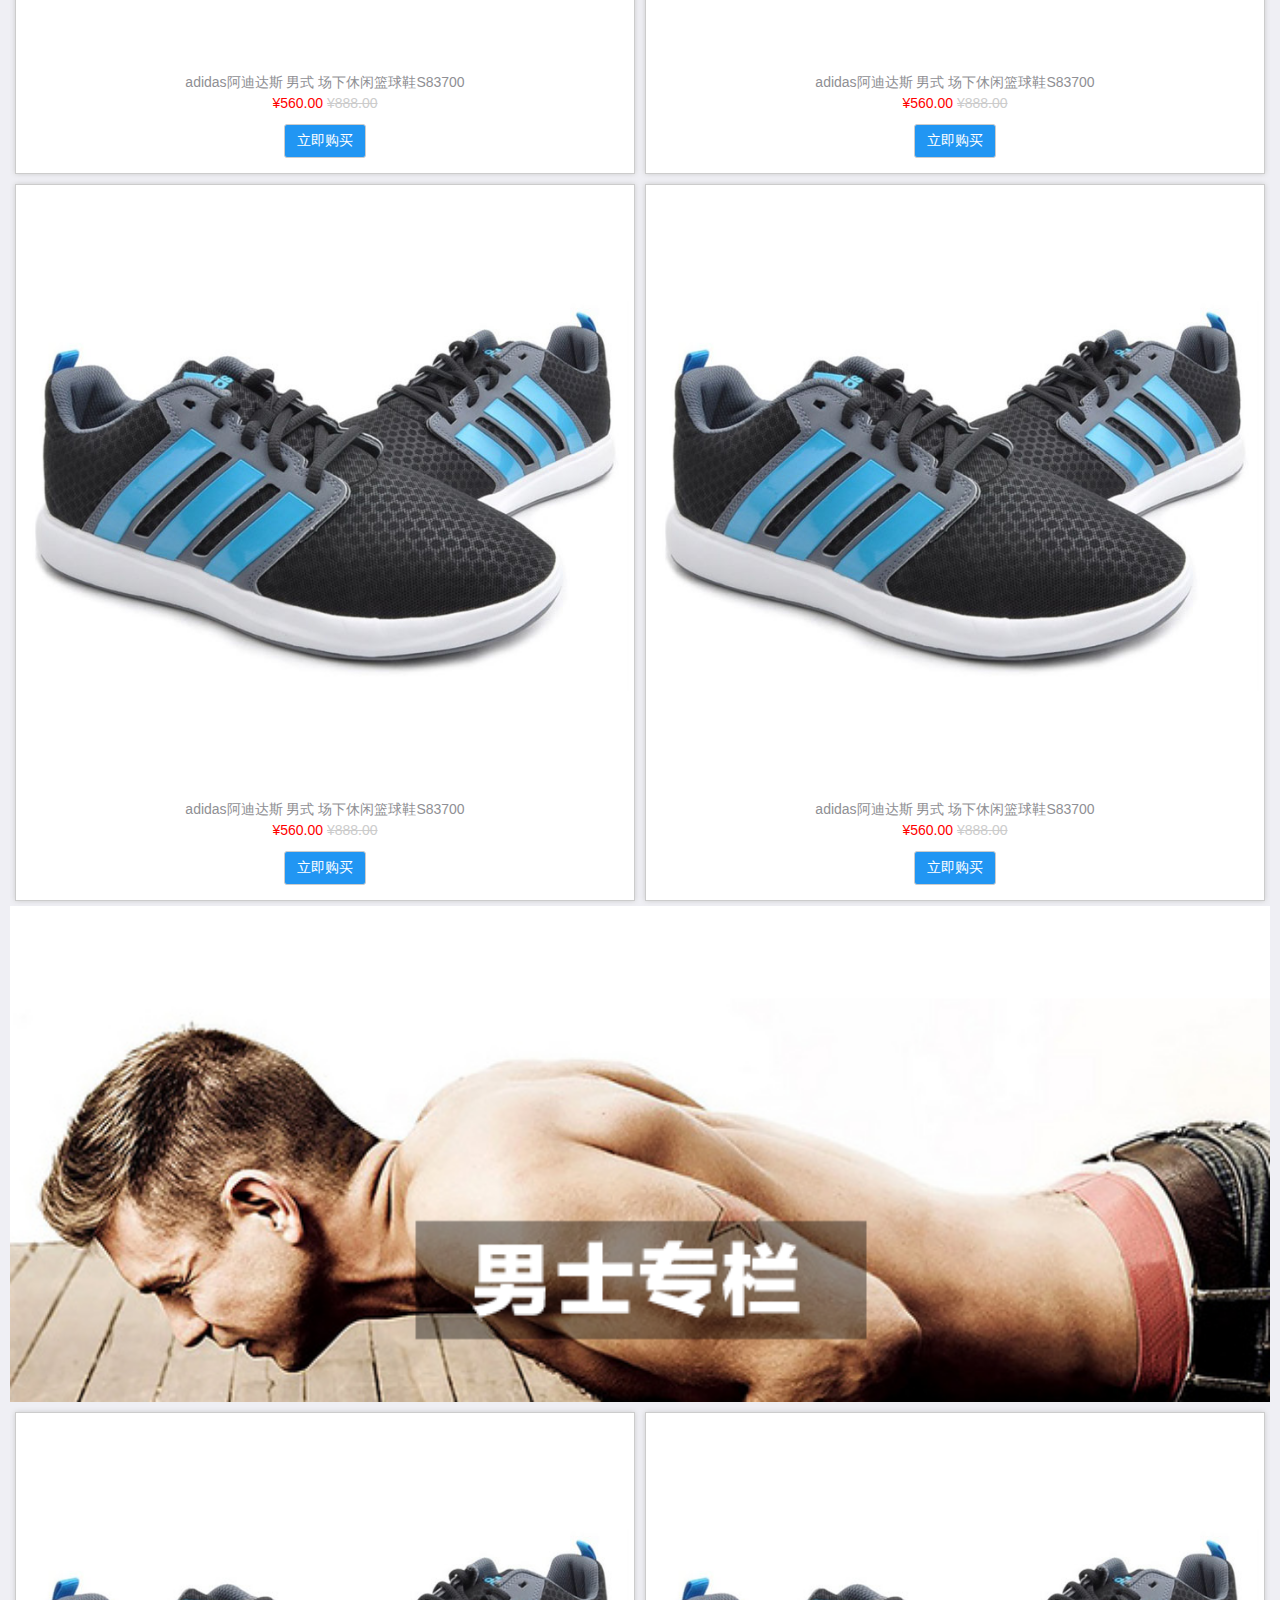
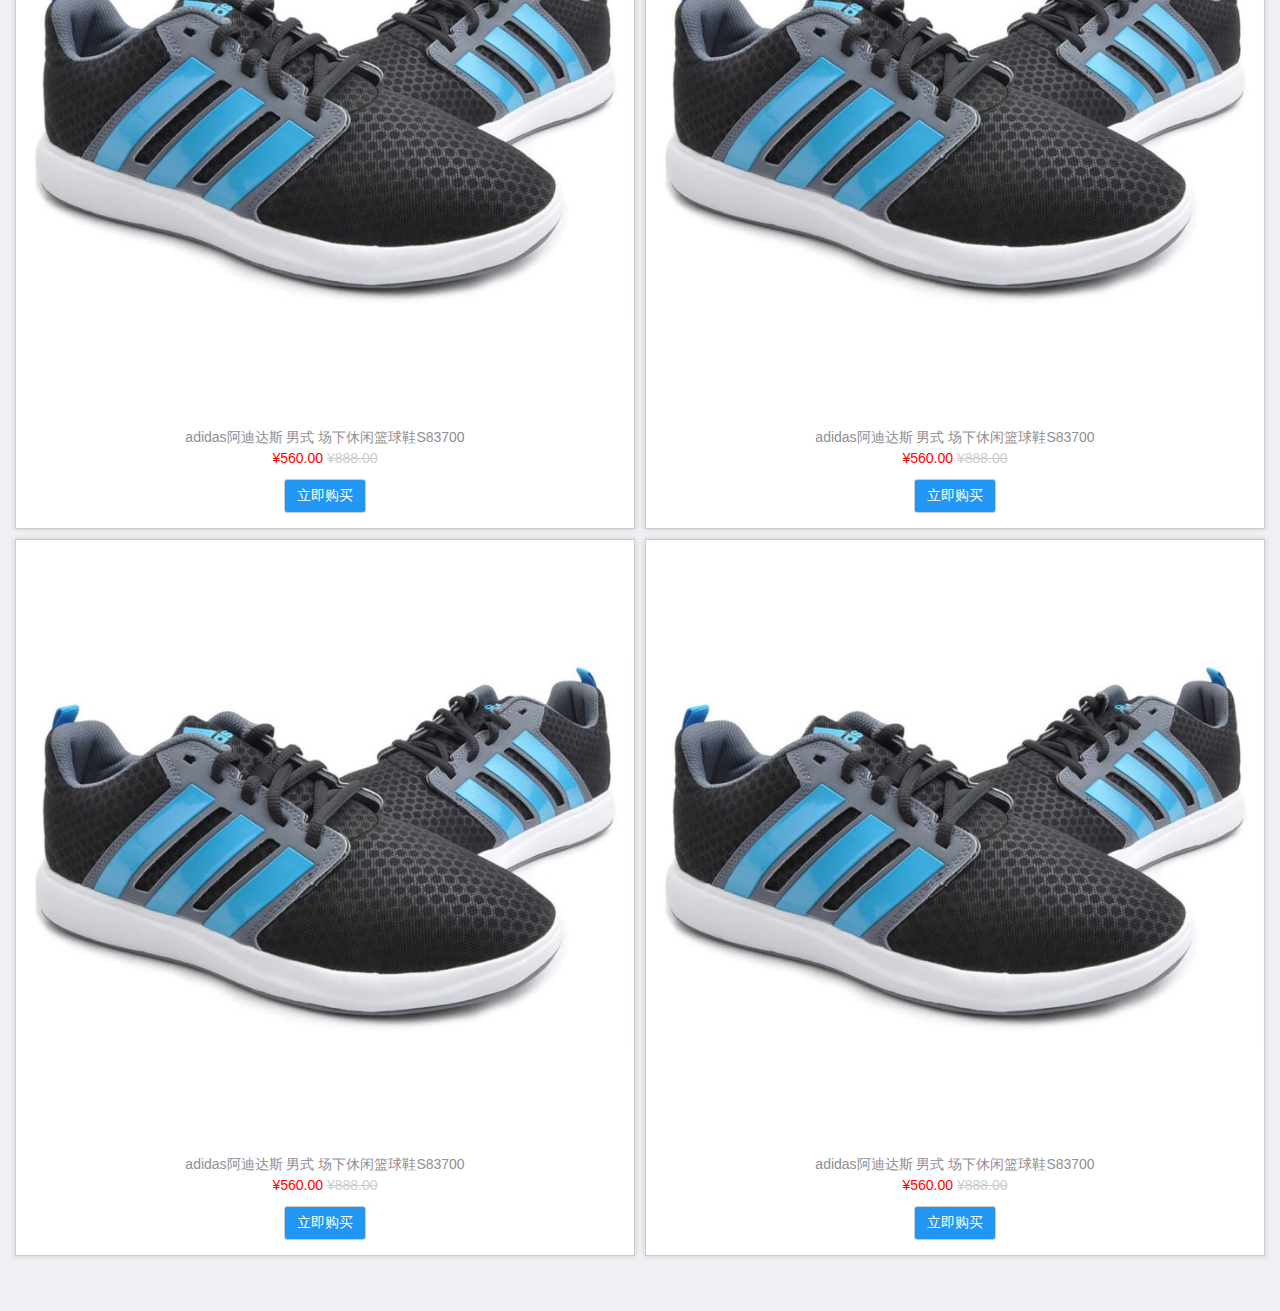
<file: letao-p/public/mymobile/index.html>
<!DOCTYPE html>
<html lang="en">
<head>
	<meta charset="UTF-8">
	<meta name="viewport" content="width=device-width, user-scalable=no, initial-scale=1.0, maximum-scale=1.0, minimum-scale=1.0">
	<title>乐淘</title>
	<link rel="stylesheet" href="css/base.css"/>
	<link rel="stylesheet" href="assets/mui/css/mui.min.css">
	<link rel="stylesheet" href="assets/fontAwesome/css/font-awesome.min.css"/>
	<link rel="stylesheet" href="css/index.css"/>
	<script src="assets/zepto/zepto.min.js"></script>
	<script src="assets/mui/js/mui.min.js"></script>
	<script src="js/common.js"></script>
	<script src="js/public.js"></script>
</head>
<body>
<!--头部-->
<header class="mui-bar mui-bar-nav my-header">
	<h1 class="mui-title">乐淘项目</h1>
	<a href="search.html" class="mui-icon mui-icon-search mui-pull-right"></a>
</header>
<!--尾部-->
<nav class="mui-bar mui-bar-tab footer">
	<a class="mui-tab-item mui-active" href="index.html">
		<span class="mui-icon mui-icon-home"></span>
		<span class="mui-tab-label">首页</span>
	</a>
	<a class="mui-tab-item" href="category.html">
		<span class="mui-icon mui-icon-bars"></span>
		<span class="mui-tab-label">分类</span>
	</a>
	<a class="mui-tab-item" href="cart.html">
		<span class="mui-icon fa  fa-shopping-cart"></span>
		<span class="mui-tab-label">购物车</span>
	</a>
	<a class="mui-tab-item" href="user.html">
		<span class="mui-icon mui-icon-person"></span>
		<span class="mui-tab-label">会员中心</span>
	</a>
</nav>
<!--内容部分-->
<div class="mui-content">
	<!-- 轮播图-->
	<div class="mui-slider">
		<div class="mui-slider-group mui-slider-loop">
			<!--支持循环，需要重复图片节点-->
			<div class="mui-slider-item mui-slider-item-duplicate"><a href="#"><img src="images/banner6.png" /></a></div>
			<div class="mui-slider-item"><a href="#"><img src="images/banner1.png" /></a></div>
			<div class="mui-slider-item"><a href="#"><img src="images/banner2.png" /></a></div>
			<div class="mui-slider-item"><a href="#"><img src="images/banner3.png" /></a></div>
			<div class="mui-slider-item"><a href="#"><img src="images/banner4.png" /></a></div>
			<div class="mui-slider-item"><a href="#"><img src="images/banner5.png" /></a></div>
			<div class="mui-slider-item"><a href="#"><img src="images/banner6.png" /></a></div>
			<!--支持循环，需要重复图片节点-->
			<div class="mui-slider-item mui-slider-item-duplicate"><a href="#"><img src="images/banner1.png" /></a></div>
		</div>
		<div class="mui-slider-indicator">
			<div class="mui-indicator mui-active"></div>
			<div class="mui-indicator"></div>
			<div class="mui-indicator"></div>
			<div class="mui-indicator"></div>
			<div class="mui-indicator"></div>
			<div class="mui-indicator"></div>
		</div>
	</div>
	<!-- 产品导航-->
	<div class="nav-link">
		<a href="javascript:;"><img src="images/nav1.png" alt=""/></a>
		<a href="javascript:;"><img src="images/nav2.png" alt=""/></a>
		<a href="javascript:;"><img src="images/nav3.png" alt=""/></a>
		<a href="javascript:;"><img src="images/nav4.png" alt=""/></a>
		<a href="javascript:;"><img src="images/nav5.png" alt=""/></a>
		<a href="javascript:;"><img src="images/nav6.png" alt=""/></a>
	</div>
	<!-- 品牌商标-->
	<div class="brand">
		<img src="images/title0.png" alt="" class="title"/>
		<ul>
			<li><a href="javascript:;"><img src="images/brand1.png" alt=""/></a></li>
			<li><a href="javascript:;"><img src="images/brand2.png" alt=""/></a></li>
			<li><a href="javascript:;"><img src="images/brand3.png" alt=""/></a></li>
			<li><a href="javascript:;"><img src="images/brand4.png" alt=""/></a></li>
			<li><a href="javascript:;"><img src="images/brand5.png" alt=""/></a></li>
			<li><a href="javascript:;"><img src="images/brand6.png" alt=""/></a></li>
			<li><a href="javascript:;"><img src="images/brand7.png" alt=""/></a></li>
			<li><a href="javascript:;"><img src="images/brand8.png" alt=""/></a></li>
		</ul>
	</div>
	<!-- 产品区-->
	<div class="product">
	<img src="images/title1.png" alt="" class="title"/>
	<ul>
		<li>
			<a href="javascript:;">
				<img src="images/product.jpg" alt=""/>
				<span>adidas阿迪达斯 男式 场下休闲篮球鞋S83700</span>
				<p>
					<span>¥560.00</span>
					<span>¥888.00</span>
				</p>
				<button>立即购买</button>
			</a>
		</li>
		<li>
			<a href="javascript:;">
				<img src="images/product.jpg" alt=""/>
				<span>adidas阿迪达斯 男式 场下休闲篮球鞋S83700</span>
				<p>
					<span>¥560.00</span>
					<span>¥888.00</span>
				</p>
				<button>立即购买</button>
			</a>
		</li>
		<li>
			<a href="javascript:;">
				<img src="images/product.jpg" alt=""/>
				<span>adidas阿迪达斯 男式 场下休闲篮球鞋S83700</span>
				<p>
					<span>¥560.00</span>
					<span>¥888.00</span>
				</p>
				<button>立即购买</button>
			</a>
		</li>
		<li>
			<a href="javascript:;">
				<img src="images/product.jpg" alt=""/>
				<span>adidas阿迪达斯 男式 场下休闲篮球鞋S83700</span>
				<p>
					<span>¥560.00</span>
					<span>¥888.00</span>
				</p>
				<button>立即购买</button>
			</a>
		</li>
	</ul>
</div>
	<div class="product">
		<img src="images/title2.png" alt="" class="title"/>
		<ul>
			<li>
				<a href="javascript:;">
					<img src="images/product.jpg" alt=""/>
					<span>adidas阿迪达斯 男式 场下休闲篮球鞋S83700</span>
					<p>
						<span>¥560.00</span>
						<span>¥888.00</span>
					</p>
					<button>立即购买</button>
				</a>
			</li>
			<li>
				<a href="javascript:;">
					<img src="images/product.jpg" alt=""/>
					<span>adidas阿迪达斯 男式 场下休闲篮球鞋S83700</span>
					<p>
						<span>¥560.00</span>
						<span>¥888.00</span>
					</p>
					<button>立即购买</button>
				</a>
			</li>
			<li>
				<a href="javascript:;">
					<img src="images/product.jpg" alt=""/>
					<span>adidas阿迪达斯 男式 场下休闲篮球鞋S83700</span>
					<p>
						<span>¥560.00</span>
						<span>¥888.00</span>
					</p>
					<button>立即购买</button>
				</a>
			</li>
			<li>
				<a href="javascript:;">
					<img src="images/product.jpg" alt=""/>
					<span>adidas阿迪达斯 男式 场下休闲篮球鞋S83700</span>
					<p>
						<span>¥560.00</span>
						<span>¥888.00</span>
					</p>
					<button>立即购买</button>
				</a>
			</li>
		</ul>
	</div>
	<div class="product">
		<img src="images/title3.png" alt="" class="title"/>
		<ul>
			<li>
				<a href="javascript:;">
					<img src="images/product.jpg" alt=""/>
					<span>adidas阿迪达斯 男式 场下休闲篮球鞋S83700</span>
					<p>
						<span>¥560.00</span>
						<span>¥888.00</span>
					</p>
					<button>立即购买</button>
				</a>
			</li>
			<li>
				<a href="javascript:;">
					<img src="images/product.jpg" alt=""/>
					<span>adidas阿迪达斯 男式 场下休闲篮球鞋S83700</span>
					<p>
						<span>¥560.00</span>
						<span>¥888.00</span>
					</p>
					<button>立即购买</button>
				</a>
			</li>
			<li>
				<a href="javascript:;">
					<img src="images/product.jpg" alt=""/>
					<span>adidas阿迪达斯 男式 场下休闲篮球鞋S83700</span>
					<p>
						<span>¥560.00</span>
						<span>¥888.00</span>
					</p>
					<button>立即购买</button>
				</a>
			</li>
			<li>
				<a href="javascript:;">
					<img src="images/product.jpg" alt=""/>
					<span>adidas阿迪达斯 男式 场下休闲篮球鞋S83700</span>
					<p>
						<span>¥560.00</span>
						<span>¥888.00</span>
					</p>
					<button>立即购买</button>
				</a>
			</li>
		</ul>
	</div>
</div>
</body>
<script>
	var gallery = mui('.mui-slider');
	gallery.slider({
		interval:2000//自动轮播周期，若为0则不自动播放，默认为0；
	});
</script>
</html>
</file>
<file: letao-p/public/m/css/base.css>
/* base.css 公共样式 */

@font-face {
  font-family: "iconfont";
  src:
  	url('../assets/mui/iconfont/iconfont.ttf?t=1517033951890') format('truetype');
  
}

.iconfont {
  font-family:"iconfont" !important;
  font-size:16px;
  font-style:normal;
  -webkit-font-smoothing: antialiased;
  -moz-osx-font-smoothing: grayscale;
}

.icon-daohanggouwuche:before { content: "\e607"; }

body, .mui-content {
  background: #FFF;
}

ul {
  padding: 0;
  margin: 0;
  list-style: none;
}

a {
  color: #000;
}

.my-header {
	background: #006699;
}

.my-header .mui-title {
	color: #FFF;
}

.my-header .mui-icon {
	color: #FFF;
}

.my-footer {
	background: #006699;
}

.my-footer .mui-tab-item {
	color: #FFF;
}

.my-footer .mui-active.mui-tab-item {
	color: darkorange;
}

.nav-links {
  padding: 10px;
  /* overflow: hidden; */
}

.nav-links a {
  width: 33.333%;
  float: left;
}

.nav-links a img {
  width: 100%;
  /*vertical-align:top;*/
  display: block;
}

.brand {
  padding: 0 10px;
}

.brand .title {
  width: 100%;
}

.brand ul {
  overflow: hidden;
  padding: 10px 0;
}

.brand ul li{
  width: 25%;
  float: left;
}

.brand ul li a{
  display: block;
}

.brand ul li a img{
  width: 100%;
}

.product {
  padding: 0 10px;
}

.product .title {
  width: 100%;
}

.product ul {
  padding: 6px 0;
}

.product ul li {
  width: 50%;
  float: left;
  padding: 5px;
}

.product ul li a {
  display: block;
  box-shadow: 0 0 5px #ccc;
  padding: 5px;
}

.product ul li img {
  width: 100%;
}

.product ul li .name{
  display: block;
  color: #8f8f94;
  font-size: 14px;
  text-align: center;
  line-height: 18px;
  height: 38px;
  overflow: hidden;
  padding: 5px;
}

.product ul li p {
  text-align: center;
  padding-top:6px;
}

.product ul li p span:first-child {
  color: #f20;
  padding-right: 2px;
}

.product ul li p span:last-child {
  text-decoration: line-through;
  padding-left: 2px;
}

.product ul li .buy-now {
  display: block;
  width: 80px;
  height: 30px;
  line-height: 30px;
  text-align: center;
  background: #006699;
  color: #FFF;
  font-size: 14px;
  border-radius: 4px;
  margin: 0 auto 5px auto;
}
</file>
<file: letao-p/public/mobile/assets/mui/css/iconfont.css>
@font-face {
  font-family: "iconfont";
  src: url('../fonts/iconfont.ttf?t=1509892845975') format('truetype');
}

.iconfont {
  font-family:"iconfont" !important;
  font-size:16px;
  font-style:normal;
  -webkit-font-smoothing: antialiased;
  -moz-osx-font-smoothing: grayscale;
}

.icon-gouwuche:before { content: "\e600"; }
</file>
<file: letao-p/public/mobile/css/base.css>
body{
	background:#FFF;
	font-size:14px;
}

a{
	color:#000;
	text-decoration:none;
}

*{
	margin:0;
	padding:0;
}

ul{
	list-style:none;
}

img{
	vertical-align:top;
}

.mui-content{
	background:#FFF;
}

.footer,.header{
	background:#006699;
	
}

.header .mui-title{
	color:#FFF;
}

.header .mui-icon{
	color:#FFF;
}

.footer .mui-tab-item{
	color:#FFF;
}

.footer .mui-tab-item.mui-active{
	color:darkorange;
}

.mui-scroll-wrapper{
	top:44px;
	bottom:50px;
}

.product{
	padding:0 10px;
}

.product .title{
	width:100%;
	margin:10px 0;
}

.product .list{
	
}

.product li{
	width:50%;
	float:left;
	padding:5px;
}

.product a{
	display:block;
	padding:0 5px;
	box-shadow:0 0 5px #ccc;
	overflow:hidden;
}

.product a img{
	width:100%;
}

.product .name{
	line-height:18px;
	display:block;
	color:#8f8f94;
	text-align:center;
	padding:6px;
	height:44px;
	overflow:hidden
}

.product p{
	font-size:12px;
	text-align:center;
}

.product p span:first-child{
	color:#f30;
	margin-right:2px;
}

.product p span:last-child{
	color:#ccc;
	text-decoration:line-through;
	margin-left:2px;
}

.product .buy-now{
	background:#006699;
	color:#FFF;
	margin:0 auto;
	border:none;
	display:block;
	margin-bottom:10px;
}
</file>
<file: letao-p/public/mobile/css/index.css>
.nav-link{
	padding:10px;
}

.nav-link a{
	display:block;
	width:33.333%;
	float:left;
}

.nav-link a img{
	width:100%;
	vertical-align:top;
}

.brand{
	padding:0 10px;
}

.brand .title{
	width:100%;
	vertical-align:top;
}

.brand .list{
	padding:10px 0;
}

.brand .list li{
	width:25%;
	float:left;
}

.brand .list a{
	display:block;
}

.brand .list img{
	width:100%;
}
</file>
<file: letao-p/public/mymobile/css/base.css>
* {
    margin: 0;
    padding: 0;
}
body {
    width: 100%;
    height: 100%;
}
ul {
    list-style: none;
}
a {
    text-decoration: none;
}
.mui-bar {
    background-color: #3e92f7;
}
.mui-bar span {
    color: #fff;
}
</file>
<file: letao-p/public/mymobile/css/index.css>
.my-header {
  background-color: #2196f3;
}
.my-header .mui-title,
.my-header .mui-icon-search {
  color: #ffffff;
}
.footer {
  background-color: #2196f3;
}
.footer .mui-tab-item.mui-active > span {
  color: #ec971f;
}
.footer span {
  color: #ffffff;
}
.mui-content {
  overflow: hidden;
  position: relative;
  padding-bottom: 50px;
  padding-top: 45px;
}
.mui-content .nav-link {
  padding: 10px;
  overflow: hidden;
}
.mui-content .nav-link > a {
  float: left;
  width: 33.3333%;
}
.mui-content .nav-link > a img {
  width: 100%;
  vertical-align: top;
}
.mui-content .brand {
  padding: 0 10px;
  overflow: hidden;
}
.mui-content .brand .title {
  width: 100%;
}
.mui-content .brand a {
  width: 25%;
  float: left;
}
.mui-content .brand a img {
  width: 100%;
  display: block;
}
.mui-content .product {
  padding: 0 10px;
  overflow: hidden;
}
.mui-content .product .title {
  width: 100%;
}
.mui-content .product ul li {
  padding: 5px;
  width: 50%;
  float: left;
  text-align: center;
}
.mui-content .product ul li a {
  width: 100%;
  display: block;
  border: 1px solid #ccc;
  padding: 5px;
  background: #fff;
  box-shadow: 0 0 5px #ccc;
}
.mui-content .product ul li a img {
  width: 100%;
  display: block;
}
.mui-content .product ul li a span {
  font-size: 14px;
  color: #8f8f94;
}
.mui-content .product ul li a p > span {
  color: red;
}
.mui-content .product ul li a p > span:last-of-type {
  color: #ccc;
  text-decoration: line-through;
}
.mui-content .product ul li a button {
  background: #2196f3;
  color: #fff;
  margin-bottom: 10px;
}
</file>
